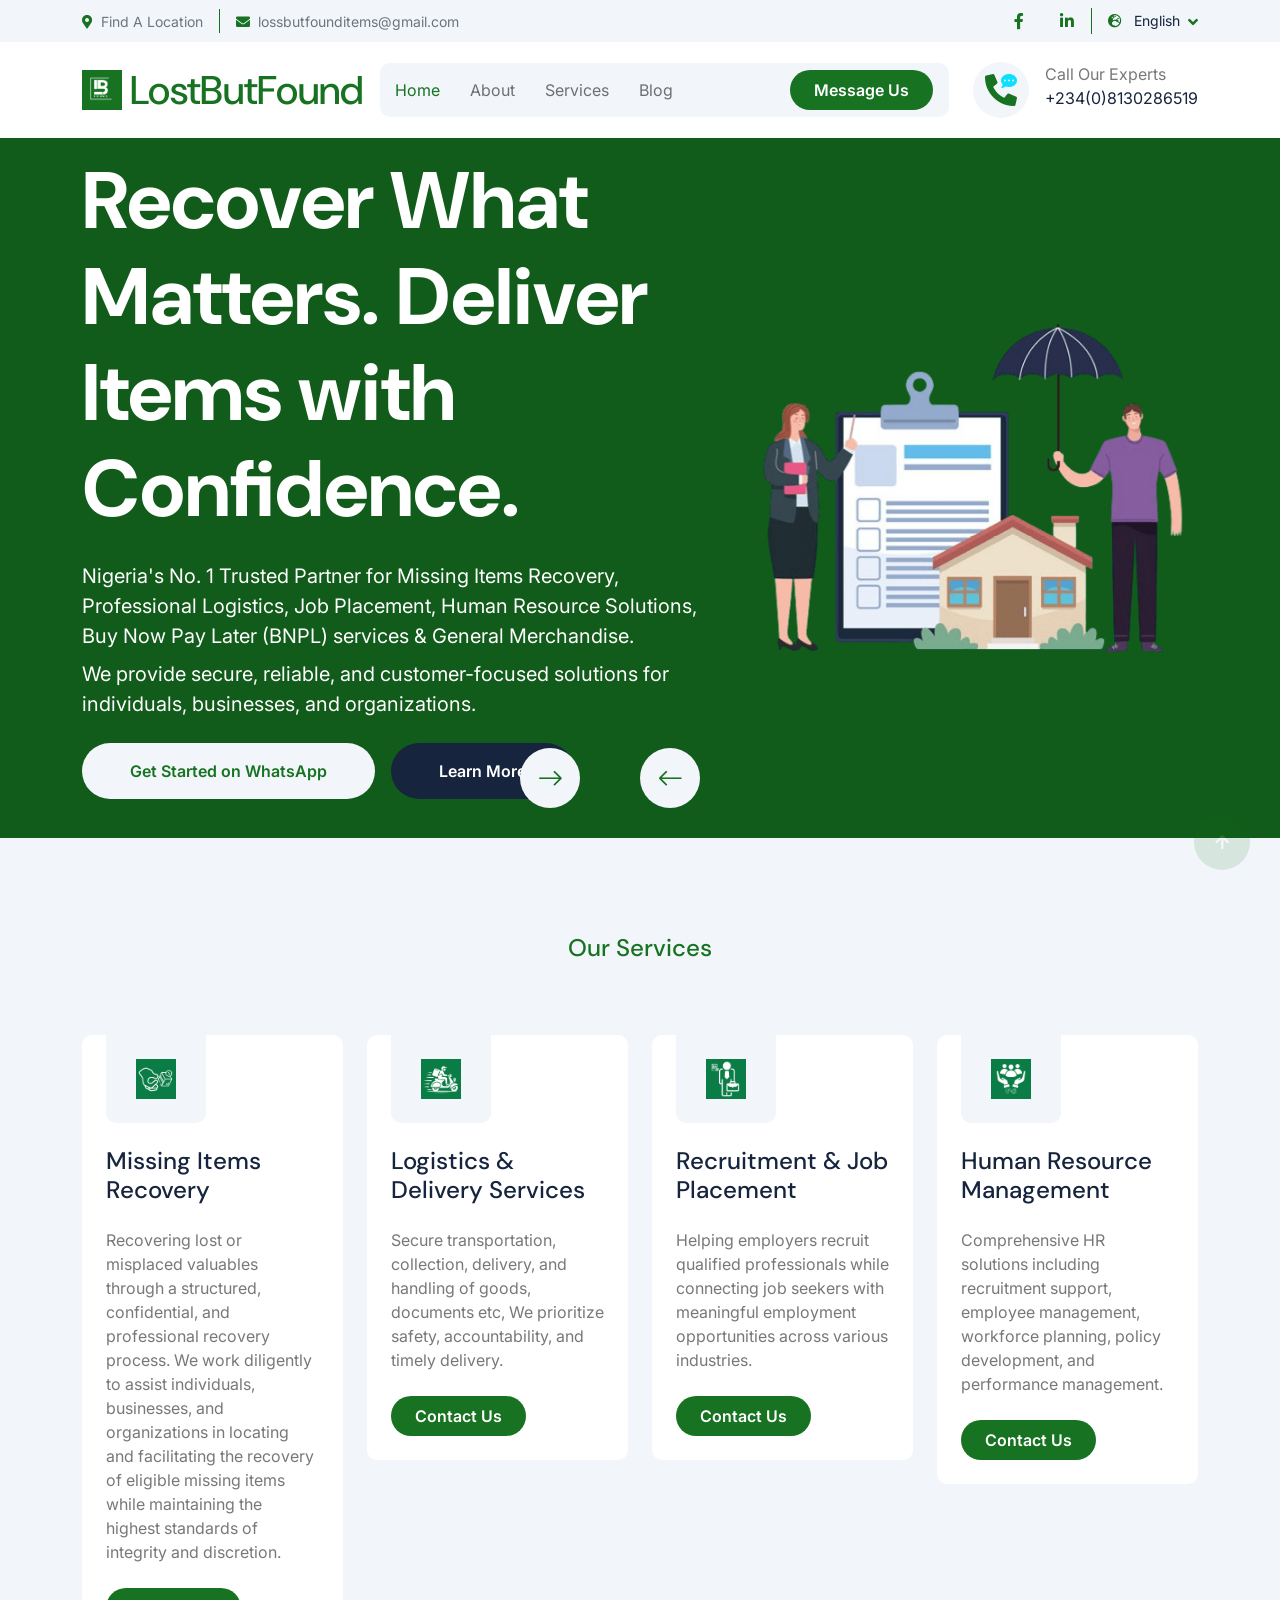
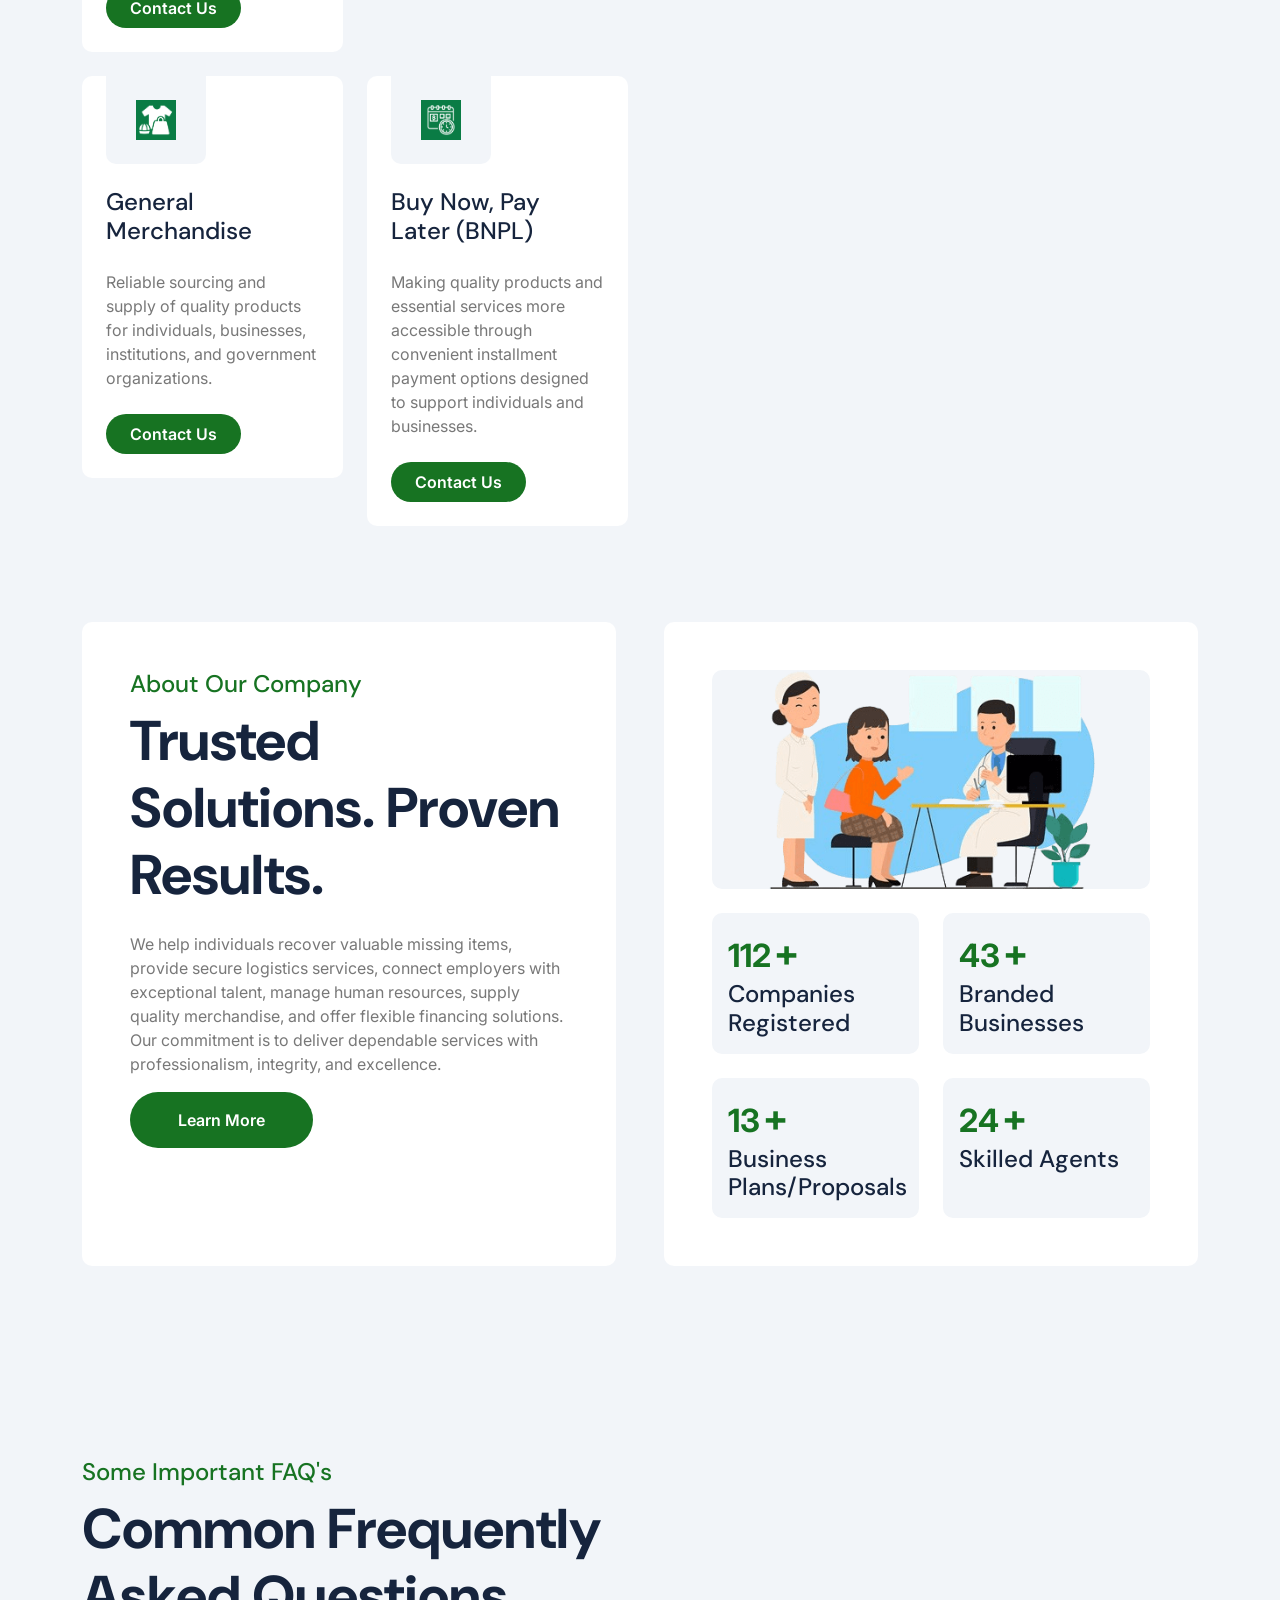
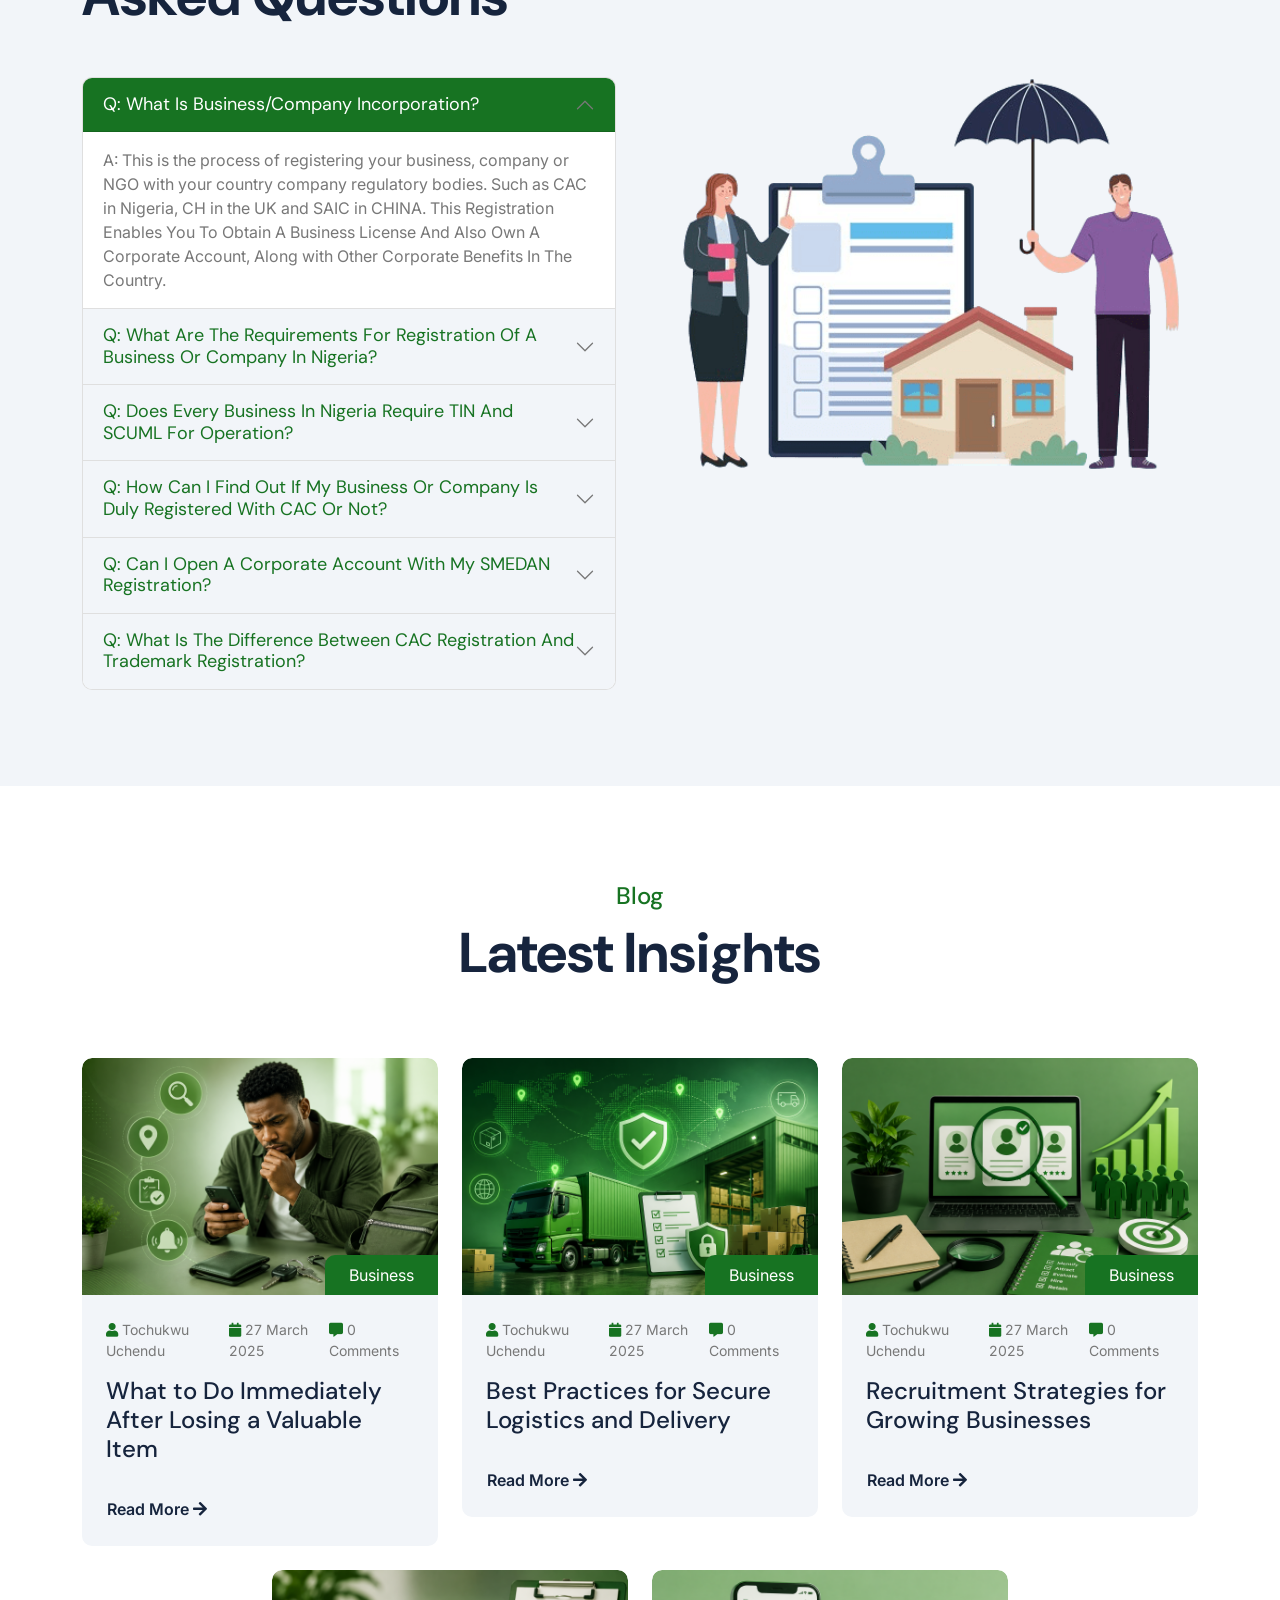
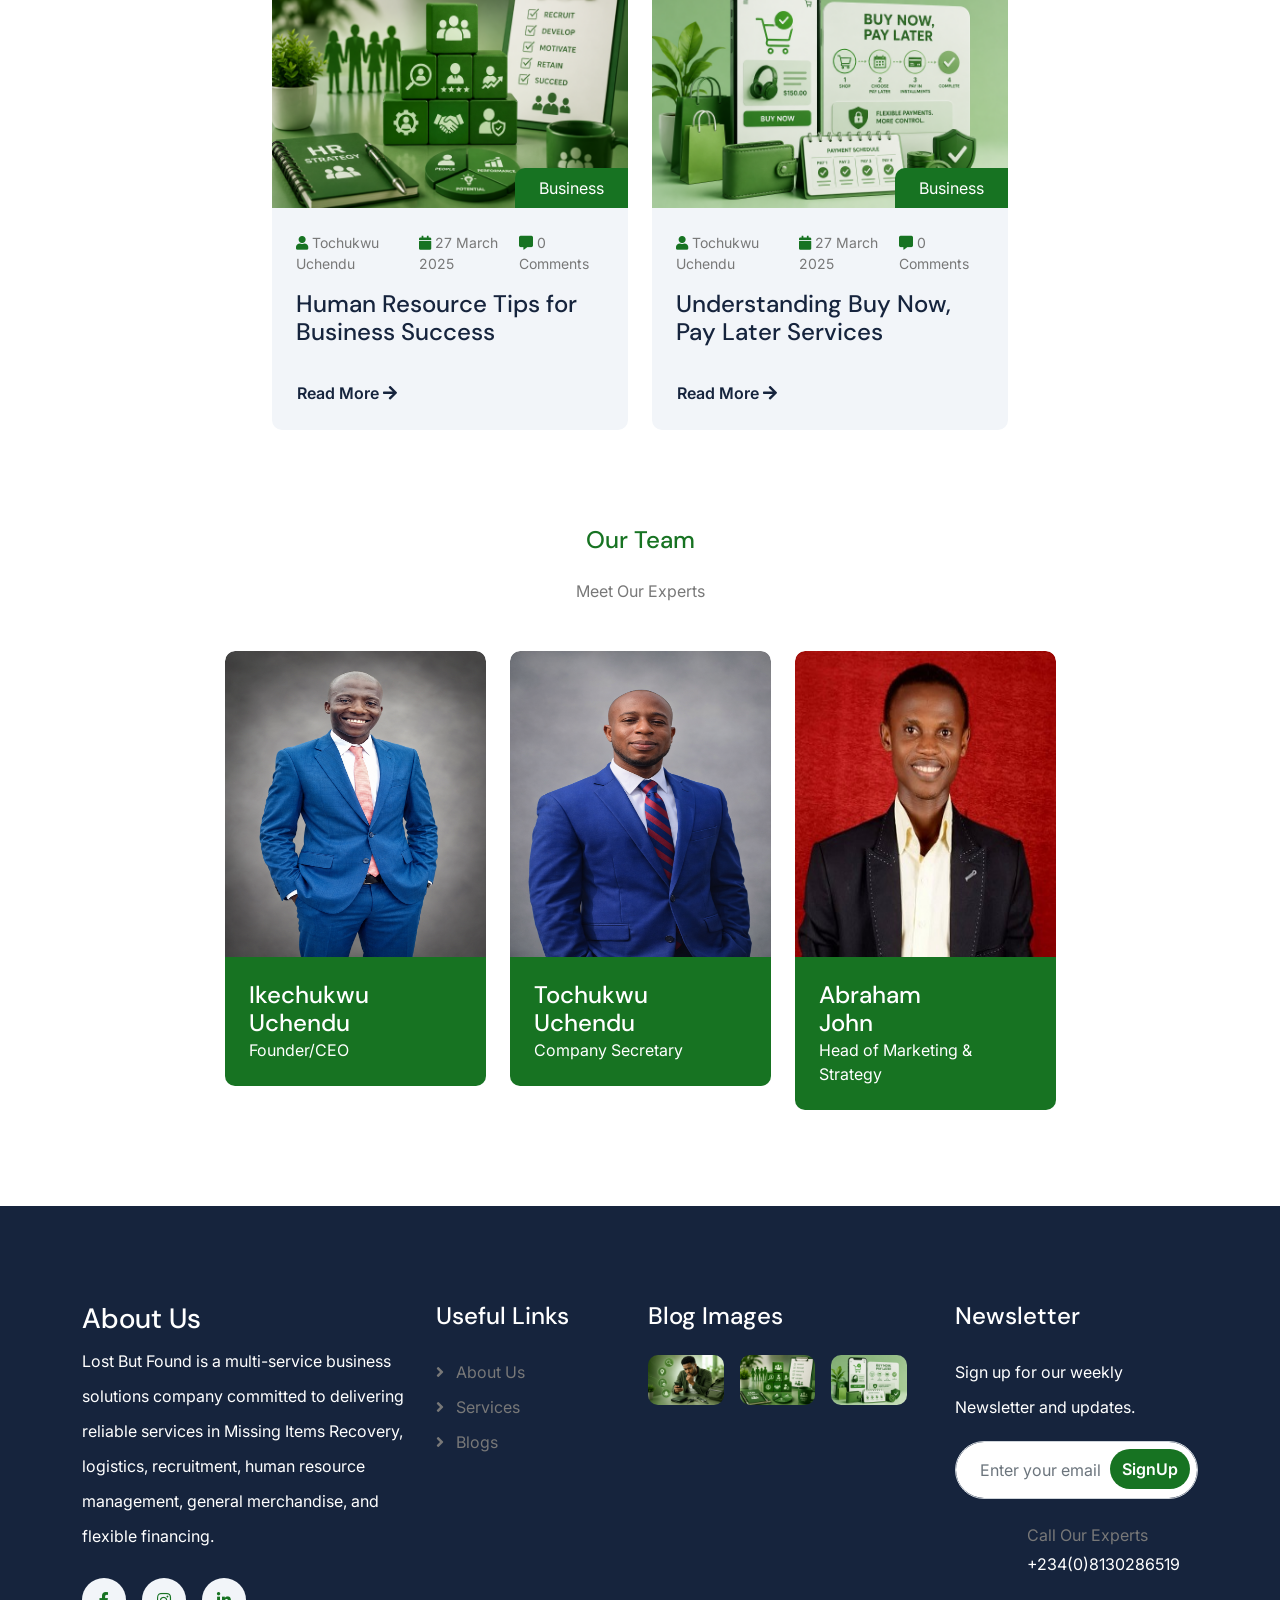
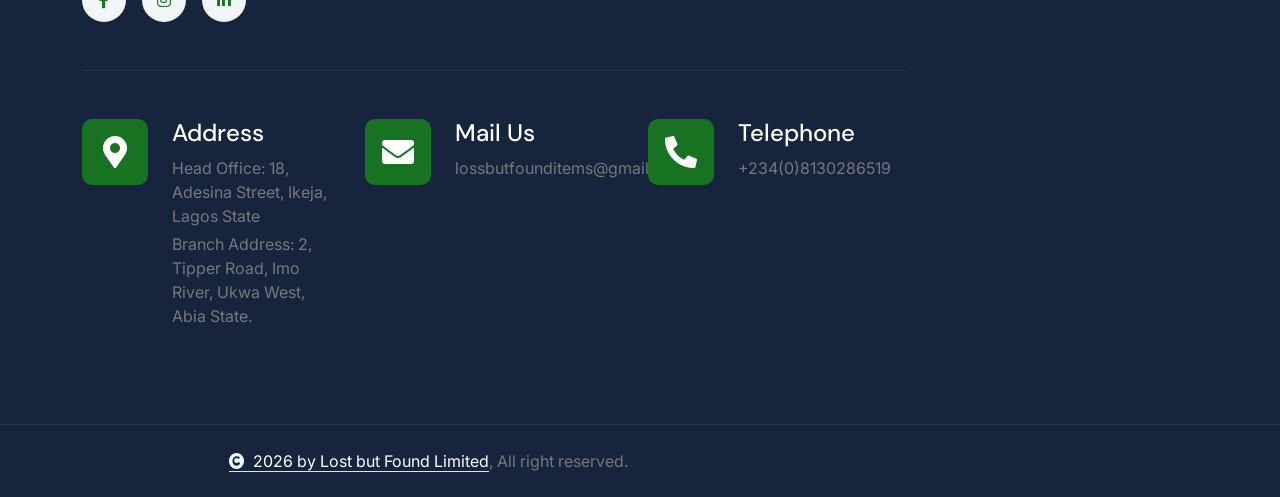
<file: index.html>
<!doctype html>
<html lang="en">
  <head>
    <meta charset="utf-8" />
   <title>LostButFound - The No. 1 Platform for Recovery of Lost Items And More</title>

    <meta content="width=device-width, initial-scale=1.0" name="viewport" />
    <meta content="" name="keywords" />
    <meta content="" name="description" />

    <!-- Google Web Fonts -->
    <link rel="preconnect" href="https://fonts.googleapis.com" />
    <link rel="preconnect" href="https://fonts.gstatic.com" crossorigin />
    <link
      href="https://fonts.googleapis.com/css2?family=DM+Sans:ital,opsz,wght@0,9..40,100..1000;1,9..40,100..1000&family=Inter:slnt,wght@-10..0,100..900&display=swap"
      rel="stylesheet"
    />

    <!-- Icon Font Stylesheet -->
    <link
      rel="stylesheet"
      href="https://use.fontawesome.com/releases/v5.15.4/css/all.css"
    />
    <link
      href="https://cdn.jsdelivr.net/npm/bootstrap-icons@1.4.1/font/bootstrap-icons.css"
      rel="stylesheet"
    />

    <!-- Favicons -->
    <link href="img/favicon.png" rel="icon" />
    <link href="img/apple-touch-icon.png" rel="apple-touch-icon" />

    <!-- Libraries Stylesheet -->
    <link rel="stylesheet" href="lib/animate/animate.min.css" />
    <link href="lib/lightbox/css/lightbox.min.css" rel="stylesheet" />
    <link href="lib/owlcarousel/assets/owl.carousel.min.css" rel="stylesheet" />

    <!-- Customized Bootstrap Stylesheet -->
    <link href="css/bootstrap.min.css" rel="stylesheet" />

    <!-- Template Stylesheet -->
    <link href="css/style.css" rel="stylesheet" />
  </head>

  <body>
    <!-- Spinner Start -->
    <div
      id="spinner"
      class="show bg-white position-fixed translate-middle w-100 vh-100 top-50 start-50 d-flex align-items-center justify-content-center"
    >
      <div
        class="spinner-border text-primary"
        style="width: 3rem; height: 3rem"
        role="status"
      >
        <span class="sr-only">Loading...</span>
      </div>
    </div>
    <!-- Spinner End -->

          <!-- Topbar Start -->
        <div class="container-fluid topbar px-0 px-lg-4 bg-light py-2 d-none d-lg-block">
            <div class="container">
                <div class="row gx-0 align-items-center">
                    <div class="col-lg-8 text-center text-lg-start mb-lg-0">
                        <div class="d-flex flex-wrap">
                            <div class="border-end border-primary pe-3">
                                <a href="#" class="text-muted small"><i class="fas fa-map-marker-alt text-primary me-2"></i>Find A Location</a>
                            </div>
                            <div class="ps-3">
                                <a href="mailto:lossbutfounditems@gmail.com" class="text-muted small"><i class="fas fa-envelope text-primary me-2"></i>lossbutfounditems@gmail.com</a>
                            </div>
                        </div>
                    </div>
                    <div class="col-lg-4 text-center text-lg-end">
                        <div class="d-flex justify-content-end">
                            <div class="d-flex border-end border-primary pe-3">
                                <a class="btn p-0 text-primary me-3" href="#"><i class="fab fa-facebook-f"></i></a>
                                <!--<a class="btn p-0 text-primary me-3" href="#"><i class="fab fa-twitter"></i></a>-->
                                <a class="btn p-0 text-primary me-3" href="#"></i></a>
                               <a class="btn p-0 text-primary me-0" href="#"><i class="fab fa-linkedin-in"></i></a>
                            </div>
                            <div class="dropdown ms-3">
                                <a href="#" class="dropdown-toggle text-dark" data-bs-toggle="dropdown"><small><i class="fas fa-globe-europe text-primary me-2"></i> English</small></a>
                                <div class="dropdown-menu rounded">
                                    <a href="#" class="dropdown-item">English</a>
                                    <!--<a href="#" class="dropdown-item">Bangla</a>
                                    <a href="#" class="dropdown-item">French</a>
                                    <a href="#" class="dropdown-item">Spanish</a>
                                    <a href="#" class="dropdown-item">Arabic</a>-->
                                </div>
                            </div>
                        </div>
                    </div>
                </div>
            </div>
        </div>
        <!-- Topbar End -->

    <!-- Navbar & Hero Start -->
    <div class="container-fluid nav-bar px-0 px-lg-4 py-lg-0">
      <div class="container">
        <nav class="navbar navbar-expand-lg navbar-light">
          <a href="#" class="navbar-brand p-0">
            <h1 class="text-primary mb-0 d-flex align-items-center">
              <!--<i class="fab fa-slack me-2"></i>-->
              <img
                src="img/logo.PNG"
                alt="Logo"
                class="me-2"
                style="height: 40px"
              />
              LostButFound
            </h1>
            <!-- <img src="img/logo.jpg" alt="Logo"> -->
          </a>
          <button
            class="navbar-toggler"
            type="button"
            data-bs-toggle="collapse"
            data-bs-target="#navbarCollapse"
          >
            <span class="fa fa-bars"></span>
          </button>
          <div class="collapse navbar-collapse" id="navbarCollapse">
            <div class="navbar-nav mx-0 mx-lg-auto">
              <a href="index.html" class="nav-item nav-link active">Home</a>
              <a href="about.html" class="nav-item nav-link">About</a>
              <a href="service.html" class="nav-item nav-link">Services</a>
              <a href="blog.html" class="nav-item nav-link">Blog</a>
              <!--<div class="nav-item dropdown">
                                <a href="#" class="nav-link" data-bs-toggle="dropdown">
                                    <span class="dropdown-toggle">Pages</span>
                                </a>
                                <div class="dropdown-menu">
                                    <a href="feature.html" class="dropdown-item">Our Features</a>
                                    <a href="team.html" class="dropdown-item">Our team</a>
                                    <a href="testimonial.html" class="dropdown-item">Testimonial</a>
                                    <a href="FAQ.html" class="dropdown-item">FAQs</a>
                                    <a href="404.html" class="dropdown-item">404 Page</a>
                                </div>
                            </div>
                            <a href="contact.html" class="nav-item nav-link">Contact</a>-->
              <div class="nav-btn px-3">
                <!-- <button class="btn-search btn btn-primary btn-md-square rounded-circle flex-shrink-0" data-bs-toggle="modal" data-bs-target="#searchModal"><i class="fas fa-search"></i></button>-->
                <a
                  href="https://wa.me/8130286519"
                  class="btn btn-primary rounded-pill py-2 px-4 ms-3 flex-shrink-0"
                >
                  Message Us</a
                >
              </div>
            </div>
          </div>
          <div class="d-none d-xl-flex flex-shrink-0 ps-4">
            <a
              href="#"
              class="btn btn-light btn-lg-square rounded-circle position-relative wow tada"
              data-wow-delay=".9s"
            >
              <i class="fa fa-phone-alt fa-2x"></i>
              <div class="position-absolute" style="top: 7px; right: 12px">
                <span><i class="fa fa-comment-dots text-secondary"></i></span>
              </div>
            </a>
            <div class="d-flex flex-column ms-3">
              <span>Call Our Experts</span>
              <a href="tel:+234(0)8130286519"
                ><span class="text-dark">+234(0)8130286519</span></a
              >
            </div>
          </div>
        </nav>
      </div>
    </div>
    <!-- Navbar & Hero End -->

    <!-- Modal Search Start -->
    <div
      class="modal fade"
      id="searchModal"
      tabindex="-1"
      aria-labelledby="exampleModalLabel"
      aria-hidden="true"
    >
      <div class="modal-dialog modal-fullscreen">
        <div class="modal-content rounded-0">
          <div class="modal-header">
            <h5 class="modal-title" id="exampleModalLabel">
              Search by keyword
            </h5>
            <button
              type="button"
              class="btn-close"
              data-bs-dismiss="modal"
              aria-label="Close"
            ></button>
          </div>
          <div class="modal-body d-flex align-items-center bg-primary">
            <div class="input-group w-75 mx-auto d-flex">
              <input
                type="search"
                class="form-control p-3"
                placeholder="keywords"
                aria-describedby="search-icon-1"
              />
              <span
                id="search-icon-1"
                class="btn bg-light border nput-group-text p-3"
                ><i class="fa fa-search"></i
              ></span>
            </div>
          </div>
        </div>
      </div>
    </div>
    <!-- Modal Search End -->

    <!-- Carousel Start -->
    <div class="header-carousel owl-carousel">
      <div class="header-carousel-item bg-primary">
        <div class="carousel-caption">
          <div class="container">
            <div class="row g-4 align-items-center">
              <div class="col-lg-7 animated fadeInLeft">
                <div class="text-sm-center text-md-start">
                  <!-- <h4 class="text-white text-uppercase fw-bold mb-4">
                    WELCOME TO LOST BUT FOUND
                  </h4> -->
                  <h1 class="display-1 text-white mb-4">
                    Recover What Matters. Deliver Items with Confidence.
                  </h1>
                  <p class="mb-2 fs-5">
                    Nigeria's No. 1 Trusted Partner for Missing Items Recovery,
                    Professional Logistics, Job Placement, Human Resource
                    Solutions, Buy Now Pay Later (BNPL) services & General
                    Merchandise.
                  </p>
                  <p class="mb-4 fs-5">
                    We provide secure, reliable, and customer-focused solutions
                    for individuals, businesses, and organizations.
                  </p>
                  <div
                    class="d-flex justify-content-center justify-content-md-start flex-shrink-0 mb-4"
                  >
                    <a
                      class="btn btn-light rounded-pill py-3 px-4 px-md-5 me-2"
                      href="https://wa.me/8130286519"
                      >Get Started on WhatsApp
                    </a>
                    <a
                      class="btn btn-dark rounded-pill py-3 px-4 px-md-5 ms-2"
                      href="https://youtu.be/82L-LJ1bYcs?si=6Q_6SW8NCKeMyubd"
                      >Learn More</a
                    >
                  </div>
                </div>
              </div>
              <div class="col-lg-5 animated fadeInRight">
                <div class="calrousel-img" style="object-fit: cover">
                  <img
                    src="img/carousel-2.png"
                    class="img-fluid w-100"
                    alt=""
                  />
                </div>
              </div>
            </div>
          </div>
        </div>
      </div>
      <div class="header-carousel-item bg-primary">
        <div class="carousel-caption">
          <div class="container">
            <div class="row gy-4 gy-lg-0 gx-0 gx-lg-5 align-items-center">
              <div class="col-lg-5 animated fadeInLeft">
                <div class="calrousel-img">
                  <img
                    src="img/carousel-2.png"
                    class="img-fluid w-100"
                    alt=""
                  />
                </div>
              </div>
              <div class="col-lg-7 animated fadeInRight">
                <div class="text-sm-center text-md-end">
                  <!-- <h4 class="text-white text-uppercase fw-bold mb-4">
                    WELCOME TO LOST BUT FOUND
                  </h4> -->
                  <h1 class="display-1 text-white mb-4">
                    Recover What Matters. Deliver Items with Confidence.
                  </h1>
                  <p class="mb-2 fs-5">
                    Nigeria's No. 1 Trusted Partner for Missing Items Recovery,
                    Professional Logistics, Job Placement, Human Resource
                    Solutions, Buy Now Pay Later (BNPL) services & General
                    Merchandise.
                  </p>
                  <p class="mb-4 fs-5">
                    We provide secure, reliable, and customer-focused solutions
                    for individuals, businesses, and organizations.
                  </p>
                  <div
                    class="d-flex justify-content-center justify-content-md-end flex-shrink-0 mb-4"
                  >
                    <a
                      class="btn btn-light rounded-pill py-3 px-4 px-md-5 me-2"
                      href="https://youtu.be/82L-LJ1bYcs?si=6Q_6SW8NCKeMyubd"
                      >
                      <!-- <i class="fas fa-play-circle me-2"></i>  -->
                      Learn More</a
                    >
                    <a
                      class="btn btn-dark rounded-pill py-3 px-4 px-md-5 ms-2"
                      href="https://wa.me/8130286519"
                      >Get Started on WhatsApp</a
                    >
                  </div>
                </div>
              </div>
            </div>
          </div>
        </div>
      </div>
    </div>
    <!-- Carousel End -->

    <!-- Feature Start -->
    <div class="container-fluid feature bg-light py-5">
      <div class="container py-5">
        <div
          class="text-center mx-auto pb-5 wow fadeInUp"
          data-wow-delay="0.2s"
          style="max-width: 800px"
        >
          <h4 class="text-primary">Our Services</h4>
          <h1 class="display-4 mb-4"></h1>
          <!-- <p class="mb-0">
            Corporate Buddy Provides You With Affordable, Seamless and Swift
            Business Services in Areas of CAC, FIRS, SCUML, SMEDAN, TRADEMARK
            Registrations, International Company Formation, Branding, Electronic
            Filing and Others.
          </p> -->
        </div>
       <div class="row g-4">
          <div
            class="col-md-6 col-lg-6 col-xl-3 wow fadeInUp"
            data-wow-delay="0.2s"
          >
            <div class="feature-item p-4 pt-0">
              <div class="feature-icon p-4 mb-4">
                <!-- <i class="fas fa-search fa-3x"></i> -->
                 <img src="img/lost_found_icon.PNG" height="40px"/>
              </div>
              <h4 class="mb-4">Missing Items Recovery</h4>
              <p class="mb-4">
                Recovering lost or misplaced valuables through a structured,
                confidential, and professional recovery process. We work
                diligently to assist individuals, businesses, and organizations
                in locating and facilitating the recovery of eligible missing
                items while maintaining the highest standards of integrity and
                discretion.
              </p>
              <a
                class="btn btn-primary rounded-pill py-2 px-4"
                href="https://wa.me/8130286519
                            "
                >Contact Us</a
              >
            </div>
          </div>
          <div
            class="col-md-6 col-lg-6 col-xl-3 wow fadeInUp"
            data-wow-delay="0.4s"
          >
            <div class="feature-item p-4 pt-0">
              <div class="feature-icon p-4 mb-4">
                <!-- <i class="fas fa-truck fa-3x"></i> -->
                 <img src="img/delivery_icon.PNG" height="40px"/>

              </div>
              <h4 class="mb-4">Logistics & Delivery Services</h4>
              <p class="mb-4">
                Secure transportation, collection, delivery, and handling of
                goods, documents etc, We prioritize safety, accountability, and
                timely delivery.
              </p>
              <a
                class="btn btn-primary rounded-pill py-2 px-4"
                href="https://wa.me/8130286519
                            "
                >Contact Us</a
              >
            </div>
          </div>
          <div
            class="col-md-6 col-lg-6 col-xl-3 wow fadeInUp"
            data-wow-delay="0.6s"
          >
            <div class="feature-item p-4 pt-0">
              <div class="feature-icon p-4 mb-4">
                <!-- <i class="fas fa-briefcase fa-3x"></i> -->
                 <img src="img/work_icon.PNG" height="40px"/>

              </div>
              <h4 class="mb-4">Recruitment & Job Placement</h4>
              <p class="mb-4">
                Helping employers recruit qualified professionals while
                 connecting job seekers with meaningful employment opportunities across various industries.
              </p>
              <a
                class="btn btn-primary rounded-pill py-2 px-4"
                href="https://wa.me/8130286519
                            "
                >Contact Us</a
              >
            </div>
          </div>
          <div
            class="col-md-6 col-lg-6 col-xl-3 wow fadeInUp"
            data-wow-delay="0.6s"
          >
            <div class="feature-item p-4 pt-0">
              <div class="feature-icon p-4 mb-4">
                <!-- <i class="fas fa-users-cog fa-3x"></i> -->
                 <img src="img/hand_users_icon.PNG" height="40px"/>

              </div>
              <h4 class="mb-4">Human Resource Management</h4>
              <p class="mb-4">
                Comprehensive HR solutions including recruitment support, employee management, workforce planning, policy development, and performance management.
              </p>
              <a
                class="btn btn-primary rounded-pill py-2 px-4"
                href="https://wa.me/8130286519
                            "
                >Contact Us</a
              >
            </div>
          </div>

          <div
            class="col-md-6 col-lg-6 col-xl-3 wow fadeInUp"
            data-wow-delay="0.8s"
          >
            <div class="feature-item p-4 pt-0">
              <div class="feature-icon p-4 mb-4">
                <!-- <i class="fas fa-shopping-bag fa-3x"></i> -->
                 <img src="img/cart_cloth_icon.PNG" height="40px"/>

              </div>
              <h4 class="mb-4">General Merchandise</h4>
              <p class="mb-4">
                Reliable sourcing and supply of quality products for 
                individuals, businesses, institutions, and government organizations.
              </p>
              <a
                class="btn btn-primary rounded-pill py-2 px-4"
                href="https://wa.me/8130286519
                            "
                >Contact Us</a
              >
            </div>
          </div>
          <div
            class="col-md-6 col-lg-6 col-xl-3 wow fadeInUp"
            data-wow-delay="0.8s"
          >
            <div class="feature-item p-4 pt-0">
              <div class="feature-icon p-4 mb-4">
                <!-- <i class="fas fa-credit-card fa-3x"></i> -->
                 <img src="img/money_time_icon.PNG" height="40px"/>

              </div>
              <h4 class="mb-4">Buy Now, Pay Later (BNPL)</h4>
              <p class="mb-4">
           Making quality products and essential services more accessible through convenient installment payment options designed to support individuals and businesses.
              </p>
              <a
                class="btn btn-primary rounded-pill py-2 px-4"
                href="https://wa.me/8130286519
                            "
                >Contact Us</a
              >
            </div>
          </div>
          
        </div>
      </div>
    </div>
    <!-- Feature End -->

    <!-- About Start -->
    <div class="container-fluid bg-light about pb-5">
      <div class="container pb-5">
        <div class="row g-5">
          <div class="col-xl-6 wow fadeInLeft" data-wow-delay="0.2s">
            <div class="about-item-content bg-white rounded p-5 h-100">
              <h4 class="text-primary">About Our Company</h4>
              <h1 class="display-4 mb-4">
                Trusted Solutions. Proven Results.
              </h1>
              <p>
             We help individuals recover valuable missing items, provide secure logistics services, connect employers with exceptional talent,
              manage human resources, supply quality merchandise, and offer flexible financing solutions. Our commitment is to deliver dependable services with professionalism, integrity, and excellence.
              </p>
             
              <a
                class="btn btn-primary rounded-pill py-3 px-5"
                href="about.html"
                >Learn More</a
              >
            </div>
          </div>
          <div class="col-xl-6 wow fadeInRight" data-wow-delay="0.2s">
            <div class="bg-white rounded p-5 h-100">
              <div class="row g-4 justify-content-center">
                <div class="col-12">
                  <div class="rounded bg-light">
                    <img
                      src="img/about-1.png"
                      class="img-fluid rounded w-100"
                      alt=""
                    />
                  </div>
                </div>
                <div class="col-sm-6">
                  <div class="counter-item bg-light rounded p-3 h-100">
                    <div class="counter-counting">
                      <span
                        class="text-primary fs-2 fw-bold"
                        data-toggle="counter-up"
                        >257</span
                      >
                      <span class="h1 fw-bold text-primary">+</span>
                    </div>
                    <h4 class="mb-0 text-dark">Companies Registered</h4>
                  </div>
                </div>
                <div class="col-sm-6">
                  <div class="counter-item bg-light rounded p-3 h-100">
                    <div class="counter-counting">
                      <span
                        class="text-primary fs-2 fw-bold"
                        data-toggle="counter-up"
                        >99</span
                      >
                      <span class="h1 fw-bold text-primary">+</span>
                    </div>
                    <h4 class="mb-0 text-dark">Branded Businesses</h4>
                  </div>
                </div>
                <div class="col-sm-6">
                  <div class="counter-item bg-light rounded p-3 h-100">
                    <div class="counter-counting">
                      <span
                        class="text-primary fs-2 fw-bold"
                        data-toggle="counter-up"
                        >30</span
                      >
                      <span class="h1 fw-bold text-primary">+</span>
                    </div>
                    <h4 class="mb-0 text-dark">Business Plans/Proposals</h4>
                  </div>
                </div>
                <div class="col-sm-6">
                  <div class="counter-item bg-light rounded p-3 h-100">
                    <div class="counter-counting">
                      <span
                        class="text-primary fs-2 fw-bold"
                        data-toggle="counter-up"
                        >55</span
                      >
                      <span class="h1 fw-bold text-primary">+</span>
                    </div>
                    <h4 class="mb-0 text-dark">Skilled Agents</h4>
                  </div>
                </div>
              </div>
            </div>
          </div>
        </div>
      </div>
    </div>
    <!-- About End -->

    

    <!-- Service Start -->
    <!--<div class="container-fluid service py-5">
            <div class="container py-5">
                <div class="text-center mx-auto pb-5 wow fadeInUp" data-wow-delay="0.2s" style="max-width: 800px;">
                    <h4 class="text-primary">Our Services</h4>
                    <h1 class="display-4 mb-4">We Provide Best Services</h1>
                    <p class="mb-0">Lorem ipsum dolor, sit amet consectetur adipisicing elit. Tenetur adipisci facilis cupiditate recusandae aperiam temporibus corporis itaque quis facere, numquam, ad culpa deserunt sint dolorem autem obcaecati, ipsam mollitia hic.
                    </p>
                </div>
                <div class="row g-4 justify-content-center">
                    <div class="col-md-6 col-lg-6 col-xl-3 wow fadeInUp" data-wow-delay="0.2s">
                        <div class="service-item">
                            <div class="service-img">
                                <img src="img/blog-1.png" class="img-fluid rounded-top w-100" alt="">
                                <div class="service-icon p-3">
                                    <i class="fa fa-users fa-2x"></i>
                                </div>
                            </div>
                            <div class="service-content p-4">
                                <div class="service-content-inner">
                                    <a href="#" class="d-inline-block h4 mb-4">Life Insurance</a>
                                    <p class="mb-4">Lorem ipsum dolor sit amet consectetur adipisicing elit. Perspiciatis, eum!</p>
                                    <a class="btn btn-primary rounded-pill py-2 px-4" href="#">Read More</a>
                                </div>
                            </div>
                        </div>
                    </div>
                    <div class="col-md-6 col-lg-6 col-xl-3 wow fadeInUp" data-wow-delay="0.4s">
                        <div class="service-item">
                            <div class="service-img">
                                <img src="img/blog-2.png" class="img-fluid rounded-top w-100" alt="">
                                <div class="service-icon p-3">
                                    <i class="fa fa-hospital fa-2x"></i>
                                </div>
                            </div>
                            <div class="service-content p-4">
                                <div class="service-content-inner">
                                    <a href="#" class="d-inline-block h4 mb-4">Health Insurance</a>
                                    <p class="mb-4">Lorem ipsum dolor sit amet consectetur adipisicing elit. Perspiciatis, eum!</p>
                                    <a class="btn btn-primary rounded-pill py-2 px-4" href="#">Read More</a>
                                </div>
                            </div>
                        </div>
                    </div>
                    <div class="col-md-6 col-lg-6 col-xl-3 wow fadeInUp" data-wow-delay="0.6s">
                        <div class="service-item">
                            <div class="service-img">
                                <img src="img/blog-3.png" class="img-fluid rounded-top w-100" alt="">
                                <div class="service-icon p-3">
                                    <i class="fa fa-car fa-2x"></i>
                                </div>
                            </div>
                            <div class="service-content p-4">
                                <div class="service-content-inner">
                                    <a href="#" class="d-inline-block h4 mb-4">Car Insurance</a>
                                    <p class="mb-4">Lorem ipsum dolor sit amet consectetur adipisicing elit. Perspiciatis, eum!</p>
                                    <a class="btn btn-primary rounded-pill py-2 px-4" href="#">Read More</a>
                                </div>
                            </div>
                        </div>
                    </div>
                    <div class="col-md-6 col-lg-6 col-xl-3 wow fadeInUp" data-wow-delay="0.8s">
                        <div class="service-item">
                            <div class="service-img">
                                <img src="img/blog-4.png" class="img-fluid rounded-top w-100" alt="">
                                <div class="service-icon p-3">
                                    <i class="fa fa-home fa-2x"></i>
                                </div>
                            </div>
                            <div class="service-content p-4">
                                <div class="service-content-inner">
                                    <a href="#" class="d-inline-block h4 mb-4">Home Insurance</a>
                                    <p class="mb-4">Lorem ipsum dolor sit amet consectetur adipisicing elit. Perspiciatis, eum!</p>
                                    <a class="btn btn-primary rounded-pill py-2 px-4" href="#">Read More</a>
                                </div>
                            </div>
                        </div>
                    </div>
                    <div class="col-12 text-center wow fadeInUp" data-wow-delay="0.2s">
                        <a class="btn btn-primary rounded-pill py-3 px-5" href="#">More Services</a>
                    </div>
                </div>
            </div>
        </div>-->
    <!-- Service End -->

  <!-- FAQs Start -->
    <div class="container-fluid faq-section bg-light py-5">
      <div class="container py-5">
        <div class="row g-5 align-items-center">
          <div class="col-xl-6 wow fadeInLeft" data-wow-delay="0.2s">
            <div class="h-100">
              <div class="mb-5">
                <h4 class="text-primary">Some Important FAQ's</h4>
                <h1 class="display-4 mb-0">
                  Common Frequently Asked Questions
                </h1>
              </div>
              <div class="accordion" id="accordionExample">
                <div class="accordion-item">
                  <h2 class="accordion-header" id="headingOne">
                    <button
                      class="accordion-button border-0"
                      type="button"
                      data-bs-toggle="collapse"
                      data-bs-target="#collapseOne"
                      aria-expanded="true"
                      aria-controls="collapseOne"
                    >
                      Q: What Is Business/Company Incorporation?
                    </button>
                  </h2>
                  <div
                    id="collapseOne"
                    class="accordion-collapse collapse show active"
                    aria-labelledby="headingOne"
                    data-bs-parent="#accordionExample"
                  >
                    <div class="accordion-body rounded">
                      A: This is the process of registering your business,
                      company or NGO with your country company regulatory
                      bodies. Such as CAC in Nigeria, CH in the UK and SAIC in
                      CHINA. This Registration Enables You To Obtain A Business
                      License And Also Own A Corporate Account, Along with Other
                      Corporate Benefits In The Country.
                    </div>
                  </div>
                </div>
                <div class="accordion-item">
                  <h2 class="accordion-header" id="headingTwo">
                    <button
                      class="accordion-button collapsed"
                      type="button"
                      data-bs-toggle="collapse"
                      data-bs-target="#collapseTwo"
                      aria-expanded="false"
                      aria-controls="collapseTwo"
                    >
                      Q: What Are The Requirements For Registration Of A
                      Business Or Company In Nigeria?
                    </button>
                  </h2>
                  <div
                    id="collapseTwo"
                    class="accordion-collapse collapse"
                    aria-labelledby="headingTwo"
                    data-bs-parent="#accordionExample"
                  >
                    <div class="accordion-body">
                      A: The Requirements For Registration Of A Business Name Or
                      Company In Nigeria Is <br /><br />
                      <ul>
                        <li>Proposed Name of Business or Company</li>
                        <li>Business Owner Biodata & Contact</li>
                        <li>
                          Business/Company Information (Contacts & Activities)
                        </li>
                        <li>
                          Valid ID Card (NIN, PVC, Drivers License,
                          International Passport) Of The Business Or Company
                          Owners, Secretary And Shareholders
                        </li>
                        <li>
                          Specimen Signature Of Proprietors or Directors
                          (Stakeholders)
                        </li>
                      </ul>
                    </div>
                  </div>
                </div>
                <div class="accordion-item">
                  <h2 class="accordion-header" id="headingThree">
                    <button
                      class="accordion-button collapsed"
                      type="button"
                      data-bs-toggle="collapse"
                      data-bs-target="#collapseThree"
                      aria-expanded="false"
                      aria-controls="collapseThree"
                    >
                      Q: Does Every Business In Nigeria Require TIN And SCUML
                      For Operation?
                    </button>
                  </h2>
                  <div
                    id="collapseThree"
                    class="accordion-collapse collapse"
                    aria-labelledby="headingThree"
                    data-bs-parent="#accordionExample"
                  >
                    <div class="accordion-body">
                      A: While All Businesses, Companies or NGO Are Issued TIN
                      And Require the Same For Operation In Nigeria, Not All
                      Businesses Or Companies Require SCUML Registration In
                      Nigeria.
                      <br /><br />
                      <ul>
                        <li>Dealers in Jewelry</li>
                        <li>Car dealers</li>
                        <li>
                          Business/Company Information (Contacts & Activities)
                        </li>
                        <li>Dealers in luxury goods</li>
                        <li>Tax consultants</li>
                        <li>Clearing and settlement companies</li>
                        <li>Supermarkets</li>
                        <li>Casinos, Pool Betting and lottery businesses</li>
                        <li>
                          Law firms, notaries, and other independent legal
                          practitioners
                        </li>
                        <li>Accountants and Accounting Firms</li>
                        <li>Trust and Company Service Providers</li>
                        <li>Estate Surveyors and Valuers</li>
                        <li>Dealers in precious stones and metals</li>
                        <li>
                          Importers and dealers in cars or any other automobiles
                        </li>
                        <li>Construction companies</li>
                        <li>Consultants and consulting companies</li>
                        <li>Hospitality Industry</li>
                        <li>
                          Real estate agents, Estate Developers, Estate Agents
                          and Brokers
                        </li>
                        <li>Mortgage Brokers</li>
                        <li>
                          Dealers in mechanized farming equipment and machinery
                        </li>
                        <li>Practitioners of mechanized farming</li>
                        <br />
                        Message Us To Find Out More;
                        lossbutfounditems@gmail.com
                      </ul>
                    </div>
                  </div>
                </div>
                <div class="accordion-item">
                  <h2 class="accordion-header" id="headingTwo">
                    <button
                      class="accordion-button collapsed"
                      type="button"
                      data-bs-toggle="collapse"
                      data-bs-target="#collapseTwo"
                      aria-expanded="false"
                      aria-controls="collapseTwo"
                    >
                      Q: How Can I Find Out If My Business Or Company Is Duly
                      Registered With CAC Or Not?
                    </button>
                  </h2>
                  <div
                    id="collapseTwo"
                    class="accordion-collapse collapse"
                    aria-labelledby="headingTwo"
                    data-bs-parent="#accordionExample"
                  >
                    <div class="accordion-body">
                      A: There Is Only One Way To Find Out If Your Business Or
                      Company Is Registered With The Corporate Affairs
                      Commission (CAC) Or Not. That Is Through A Public Search
                      On The CAC Official Website. Simply Visit
                      https://search.cac.gov.ng, Input Your Company Name, BN, IT
                      or RC Number, Or Your Business Address, Click On The
                      Category Of Company, Then Click The Search Icon And Wait
                      For Your Company To Pop Up. If It Does Not Pop Up Over
                      Time, This Means Your Company Is Either Not Registered
                      With CAC Nigeria Or It Has Been Delisted.
                    </div>
                  </div>
                </div>
                <div class="accordion-item">
                  <h2 class="accordion-header" id="headingTwo">
                    <button
                      class="accordion-button collapsed"
                      type="button"
                      data-bs-toggle="collapse"
                      data-bs-target="#collapseTwo"
                      aria-expanded="false"
                      aria-controls="collapseTwo"
                    >
                      Q: Can I Open A Corporate Account With My SMEDAN
                      Registration?
                    </button>
                  </h2>
                  <div
                    id="collapseTwo"
                    class="accordion-collapse collapse"
                    aria-labelledby="headingTwo"
                    data-bs-parent="#accordionExample"
                  >
                    <div class="accordion-body">
                      A: No! You Cannot. You Can Only Open A Corporate Account
                      After Registering Your Business, Company Or NGO With CAC
                      Nigeria.
                    </div>
                  </div>
                </div>
                <div class="accordion-item">
                  <h2 class="accordion-header" id="headingTwo">
                    <button
                      class="accordion-button collapsed"
                      type="button"
                      data-bs-toggle="collapse"
                      data-bs-target="#collapseTwo"
                      aria-expanded="false"
                      aria-controls="collapseTwo"
                    >
                      Q: What Is The Difference Between CAC Registration And
                      Trademark Registration?
                    </button>
                  </h2>
                  <div
                    id="collapseTwo"
                    class="accordion-collapse collapse"
                    aria-labelledby="headingTwo"
                    data-bs-parent="#accordionExample"
                  >
                    <div class="accordion-body">
                      A: CAC Registration Is The Registration That Secures Your
                      Business Name Legally In Nigeria. It Is Done With The
                      Corporate Affairs Commission Under The Companies And
                      Allied Matters Act, 2020. Meanwhile, TRADEMARK
                      Registration Is a Registration That Protects Your Brand
                      Identity (Name, Slogan, Logo Etc.) From Copycats Or
                      Copyright Violations. It Is Done With The Federal Ministry
                      Of Industry Trade And Investment In Line With Patents And
                      Designs Act Cap 344, LFN 1990.
                    </div>
                  </div>
                </div>
              </div>
            </div>
          </div>
          <div class="col-xl-6 wow fadeInRight" data-wow-delay="0.4s">
            <img src="img/carousel-2.png" class="img-fluid w-100" alt="" />
          </div>
        </div>
      </div>
    </div>
    <!-- FAQs End -->

    <!-- Blog Start -->
    <!-- <div class="container-fluid blog py-5">
      <div class="container py-5">
        <div
          class="text-center mx-auto pb-5 wow fadeInUp"
          data-wow-delay="0.2s"
          style="max-width: 800px"
        >
          <h4 class="text-primary">From Blog</h4>
          <h1 class="display-4 mb-4">News And Updates</h1>
          <p class="mb-0"></p>
        </div>
        <div class="row g-4 justify-content-center">
          <div class="col-lg-6 col-xl-4 wow fadeInUp" data-wow-delay="0.2s">
            <div class="blog-item">
              <div class="blog-img">
                <img
                  src="img/blog_1.png"
                  class="img-fluid rounded-top w-100"
                  alt=""
                />
                <div class="blog-categiry py-2 px-4">
                  <span>Business</span>
                </div>
              </div>
              <div class="blog-content p-4">
                <div class="blog-comment d-flex justify-content-between mb-3">
                  <div class="small">
                    <span class="fa fa-user text-primary"></span> Tochukwu
                    Uchendu
                  </div>
                  <div class="small">
                    <span class="fa fa-calendar text-primary"></span> 27 March
                    2025
                  </div>
                  <div class="small">
                    <span class="fa fa-comment-alt text-primary"></span> 0
                    Comments
                  </div>
                </div>
                <a href="#" class="h4 d-inline-block mb-3"
                  >5 WAYS TO IMPROVE WORKPLACE PRODUCTIVITY
                </a>
                <p class="mb-3">
                  1. Set Clear Goals And Priorities: Establishing specific,
                  measurable, achievable, relevant, and time-bound (SMART)
                  objectives helps align the team’s efforts towards a common
                  goal....
                </p>
                <a
                  href="https://medium.com/@corporatebuddy/five-5-ways-entrepreneurs-can-start-a-monday-ab9a0d911bfe"
                  class="btn p-0"
                  >Read More <i class="fa fa-arrow-right"></i
                ></a>
              </div>
            </div>
          </div>
          <div class="col-lg-6 col-xl-4 wow fadeInUp" data-wow-delay="0.4s">
            <div class="blog-item">
              <div class="blog-img">
                <img
                  src="img/blog-2.jpg"
                  class="img-fluid rounded-top w-100"
                  alt=""
                />
                <div class="blog-categiry py-2 px-4">
                  <span>Business</span>
                </div>
              </div>
              <div class="blog-content p-4">
                <div class="blog-comment d-flex justify-content-between mb-3">
                  <div class="small">
                    <span class="fa fa-user text-primary"></span> Tochukwu
                    Uchendu
                  </div>
                  <div class="small">
                    <span class="fa fa-calendar text-primary"></span> 27 March
                    2025
                  </div>
                  <div class="small">
                    <span class="fa fa-comment-alt text-primary"></span> 0
                    Comments
                  </div>
                </div>
                <a href="#" class="h4 d-inline-block mb-3"
                  >HOW TO FIND OUT IF A COMPANY IS A LEGITIMATELY REGISTERED
                  ENTITY IN NIGERIA</a
                >
                <p class="mb-3">
                  Here are few reasons you need to find out if an entity is
                  registered with CAC or not. If you intend to register an
                  entity of unique name and needs to confirm quickly if such
                  name has been
                </p>
                <a
                  href="https://medium.com/@corporatebuddy/how-to-find-out-if-a-company-is-a-legitimately-registered-entity-in-nigeria-038a82b3ad82"
                  class="btn p-0"
                  >Read More <i class="fa fa-arrow-right"></i
                ></a>
              </div>
            </div>
          </div>
          <div class="col-lg-6 col-xl-4 wow fadeInUp" data-wow-delay="0.6s">
            <div class="blog-item">
              <div class="blog-img">
                <img
                  src="img/blog-3.jpg"
                  class="img-fluid rounded-top w-100"
                  alt=""
                />
                <div class="blog-categiry py-2 px-4">
                  <span>Business</span>
                </div>
              </div>
              <div class="blog-content p-4">
                <div class="blog-comment d-flex justify-content-between mb-3">
                  <div class="small">
                    <span class="fa fa-user text-primary"></span> Tochukwu
                    Uchendu
                  </div>
                  <div class="small">
                    <span class="fa fa-calendar text-primary"></span> 27 March
                    2025
                  </div>
                  <div class="small">
                    <span class="fa fa-comment-alt text-primary"></span> 0
                    Comments
                  </div>
                </div>
                <a href="#" class="h4 d-inline-block mb-3"
                  >𝐅𝐈𝐕𝐄 𝐁𝐔𝐒𝐈𝐍𝐄𝐒𝐒 𝐈𝐃𝐄𝐀𝐒 𝐓𝐎 𝐈𝐍𝐕𝐄𝐒𝐓 𝐈𝐍 𝟐𝟎𝟐5 𝐈𝐍 𝐍𝐈𝐆𝐄𝐑𝐈𝐀</a
                >
                <p class="mb-3">
                  𝐑𝐞𝐧𝐞𝐰𝐚𝐛𝐥𝐞 𝐄𝐧𝐞𝐫𝐠𝐲 𝐒𝐨𝐥𝐮𝐭𝐢𝐨𝐧𝐬: Investing in solar, wind, or other
                  renewable energy sources could be highly profitable as Nigeria
                  seeks to diversify its energy sources. With the abundant sun
                  light, wind and bio product; the hike in fuel price
                </p>
                <a
                  href="https://medium.com/@corporatebuddy/5-a430feb340ef"
                  class="btn p-0"
                  >Read More <i class="fa fa-arrow-right"></i
                ></a>
              </div>
            </div>
          </div>
        </div>
      </div>
    </div> -->
    
    <!-- Blog End -->

         
     <!-- Blog Start -->
        <div class="container-fluid blog py-5">
            <div class="container py-5">
                <div class="text-center mx-auto pb-5 wow fadeInUp" data-wow-delay="0.2s" style="max-width: 800px;">
                    <h4 class="text-primary">Blog</h4>
                    <h1 class="display-4 mb-4">Latest Insights</h1>
                    <p class="mb-0">
                    </p>
                </div>
                <div class="row g-4 justify-content-center">
                    <div class="col-lg-6 col-xl-4 wow fadeInUp" data-wow-delay="0.2s">
                        <div class="blog-item">
                            <div class="blog-img">
                                <img src="img/blog_1.png" class="img-fluid rounded-top w-100" alt="">
                                <div class="blog-categiry py-2 px-4">
                                    <span>Business</span>
                                </div>
                            </div>
                            <div class="blog-content p-4">
                                <div class="blog-comment d-flex justify-content-between mb-3">
                                    <div class="small"><span class="fa fa-user text-primary"></span> Tochukwu Uchendu</div>
                                    <div class="small"><span class="fa fa-calendar text-primary"></span> 27 March 2025</div>
                                    <div class="small"><span class="fa fa-comment-alt text-primary"></span> 0 Comments</div>
                                </div>
                                <a href="#" class="h4 d-inline-block mb-3">What to Do Immediately After Losing a Valuable Item</p>
                                <a href="https://medium.com/@corporatebuddy/five-5-ways-entrepreneurs-can-start-a-monday-ab9a0d911bfe" class="btn p-0">Read More  <i class="fa fa-arrow-right"></i></a>
                            </div>
                        </div>
                    </div>
                    <div class="col-lg-6 col-xl-4 wow fadeInUp" data-wow-delay="0.4s">
                        <div class="blog-item">
                            <div class="blog-img">
                                <img src="img/blog_2.png" class="img-fluid rounded-top w-100" alt="">
                                <div class="blog-categiry py-2 px-4">
                                    <span>Business</span>
                                </div>
                            </div>
                            <div class="blog-content p-4">
                                <div class="blog-comment d-flex justify-content-between mb-3">
                                    <div class="small"><span class="fa fa-user text-primary"></span> Tochukwu Uchendu</div>
                                    <div class="small"><span class="fa fa-calendar text-primary"></span> 27 March 2025</div>
                                    <div class="small"><span class="fa fa-comment-alt text-primary"></span> 0 Comments</div>
                                </div>
                                <a href="#" class="h4 d-inline-block mb-3">Best Practices for Secure Logistics and Delivery</p>
                                <a href="https://medium.com/@corporatebuddy/how-to-find-out-if-a-company-is-a-legitimately-registered-entity-in-nigeria-038a82b3ad82" class="btn p-0">Read More  <i class="fa fa-arrow-right"></i></a>
                            </div>
                        </div>
                    </div>
                    <div class="col-lg-6 col-xl-4 wow fadeInUp" data-wow-delay="0.6s">
                        <div class="blog-item">
                            <div class="blog-img">
                                <img src="img/blog_3.png" class="img-fluid rounded-top w-100" alt="">
                                <div class="blog-categiry py-2 px-4">
                                    <span>Business</span>
                                </div>
                            </div>
                            <div class="blog-content p-4">
                                <div class="blog-comment d-flex justify-content-between mb-3">
                                    <div class="small"><span class="fa fa-user text-primary"></span> Tochukwu Uchendu</div>
                                    <div class="small"><span class="fa fa-calendar text-primary"></span> 27 March 2025</div>
                                    <div class="small"><span class="fa fa-comment-alt text-primary"></span> 0 Comments</div>
                                </div>
                                <a href="#" class="h4 d-inline-block mb-3">Recruitment Strategies for Growing Businesses</a>
                                <p class="mb-3">                                </p>
                                <a href="https://medium.com/@corporatebuddy/5-a430feb340ef" class="btn p-0">Read More  <i class="fa fa-arrow-right"></i></a>
                            </div>
                        </div>
                    </div>


                       <div class="col-lg-6 col-xl-4 wow fadeInUp" data-wow-delay="0.6s">
                        <div class="blog-item">
                            <div class="blog-img">
                                <img src="img/blog_4.png" class="img-fluid rounded-top w-100" alt="">
                                <div class="blog-categiry py-2 px-4">
                                    <span>Business</span>
                                </div>
                            </div>
                            <div class="blog-content p-4">
                                <div class="blog-comment d-flex justify-content-between mb-3">
                                    <div class="small"><span class="fa fa-user text-primary"></span> Tochukwu Uchendu</div>
                                    <div class="small"><span class="fa fa-calendar text-primary"></span> 27 March 2025</div>
                                    <div class="small"><span class="fa fa-comment-alt text-primary"></span> 0 Comments</div>
                                </div>
                                <a href="#" class="h4 d-inline-block mb-3">Human Resource Tips for Business Success</a>
                                <p class="mb-3">                                </p>
                                <a href="https://medium.com/@corporatebuddy/5-a430feb340ef" class="btn p-0">Read More  <i class="fa fa-arrow-right"></i></a>
                            </div>
                        </div>
                    </div>

                      <div class="col-lg-6 col-xl-4 wow fadeInUp" data-wow-delay="0.6s">
                        <div class="blog-item">
                            <div class="blog-img">
                                <img src="img/blog_5.png" class="img-fluid rounded-top w-100" alt="">
                                <div class="blog-categiry py-2 px-4">
                                    <span>Business</span>
                                </div>
                            </div>
                            <div class="blog-content p-4">
                                <div class="blog-comment d-flex justify-content-between mb-3">
                                    <div class="small"><span class="fa fa-user text-primary"></span> Tochukwu Uchendu</div>
                                    <div class="small"><span class="fa fa-calendar text-primary"></span> 27 March 2025</div>
                                    <div class="small"><span class="fa fa-comment-alt text-primary"></span> 0 Comments</div>
                                </div>
                                <a href="#" class="h4 d-inline-block mb-3">Understanding Buy Now, Pay Later Services</a>
                                <p class="mb-3">                                </p>
                                <a href="https://medium.com/@corporatebuddy/5-a430feb340ef" class="btn p-0">Read More  <i class="fa fa-arrow-right"></i></a>
                            </div>
                        </div>
                    </div>
                </div>
            </div>
        </div>
        <!-- Blog End -->

    <!-- Team Start -->
    <div class="container-fluid team pb-5">
      <div class="container pb-5">
        <div
          class="text-center mx-auto pb-5 wow fadeInUp"
          data-wow-delay="0.2s"
          style="max-width: 800px"
        >
          <h4 class="text-primary">Our Team</h4>
          <h1 class="display-4 mb-4"></h1>
          <p class="mb-0">Meet Our Experts</p>
        </div>
        <div class="row d-flex justify-content-center g-4">
          <div
            class="col-md-6 col-lg-6 col-xl-3 wow fadeInUp"
            data-wow-delay="0.2s"
          >
            <div class="team-item">
              <div class="team-img">
                <img
                  src="img/team_3.PNG"
                  class="img-fluid rounded-top w-100"
                  alt=""
                />
                <div class="team-icon">
                  <a
                    class="btn btn-primary btn-sm-square rounded-pill mb-2"
                    href=""
                    ><i class="fab fa-facebook-f"></i
                  ></a>
                  <a
                    class="btn btn-primary btn-sm-square rounded-pill mb-2"
                    href=""
                    ><i class="fab fa-twitter"></i
                  ></a>
                  <a
                    class="btn btn-primary btn-sm-square rounded-pill mb-2"
                    href=""
                    ><i class="fab fa-linkedin-in"></i
                  ></a>
                  <a
                    class="btn btn-primary btn-sm-square rounded-pill mb-0"
                    href=""
                    ><i class="fab fa-instagram"></i
                  ></a>
                </div>
              </div>
              <div class="team-title p-4">
                <h4 class="mb-0">Ikechukwu Uchendu</h4>
                <p class="mb-0">Founder/CEO</p>
              </div>
            </div>
          </div>
          <div
            class="col-md-6 col-lg-6 col-xl-3 wow fadeInUp"
            data-wow-delay="0.4s"
          >
            <div class="team-item">
              <div class="team-img">
                <img
                  src="img/team_1.PNG"
                  class="img-fluid rounded-top w-100"
                  alt=""
                />
                <div class="team-icon">
                  <a
                    class="btn btn-primary btn-sm-square rounded-pill mb-2"
                    href=""
                    ><i class="fab fa-facebook-f"></i
                  ></a>
                  <a
                    class="btn btn-primary btn-sm-square rounded-pill mb-2"
                    href=""
                    ><i class="fab fa-twitter"></i
                  ></a>
                  <a
                    class="btn btn-primary btn-sm-square rounded-pill mb-2"
                    href=""
                    ><i class="fab fa-linkedin-in"></i
                  ></a>
                  <a
                    class="btn btn-primary btn-sm-square rounded-pill mb-0"
                    href=""
                    ><i class="fab fa-instagram"></i
                  ></a>
                </div>
              </div>
              <div class="team-title p-4">
                <h4 class="mb-0">Tochukwu Uchendu</h4>
                <p class="mb-0">Company Secretary</p>
              </div>
            </div>
          </div>
          <div
            class="col-md-6 col-lg-6 col-xl-3 wow fadeInUp"
            data-wow-delay="0.6s"
          >
            <div class="team-item">
              <div class="team-img">
                <img
                  src="img/team-3.jpg"
                  class="img-fluid rounded-top w-100"
                  alt=""
                />
                <div class="team-icon">
                  <a
                    class="btn btn-primary btn-sm-square rounded-pill mb-2"
                    href=""
                    ><i class="fab fa-facebook-f"></i
                  ></a>
                  <a
                    class="btn btn-primary btn-sm-square rounded-pill mb-2"
                    href=""
                    ><i class="fab fa-twitter"></i
                  ></a>
                  <a
                    class="btn btn-primary btn-sm-square rounded-pill mb-2"
                    href=""
                    ><i class="fab fa-linkedin-in"></i
                  ></a>
                  <a
                    class="btn btn-primary btn-sm-square rounded-pill mb-0"
                    href=""
                    ><i class="fab fa-instagram"></i
                  ></a>
                </div>
              </div>
              <div class="team-title p-4">
                <h4 class="mb-0">Abraham <br />John</h4>
                <p class="mb-0">Head of Marketing & Strategy</p>
              </div>
            </div>
          </div>
          <!-- <div
            class="col-md-6 col-lg-6 col-xl-3 wow fadeInUp"
            data-wow-delay="0.8s"
          >
            <div class="team-item">
              <div class="team-img">
                <img
                  src="img/team-4.jpg"
                  class="img-fluid rounded-top w-100"
                  alt=""
                />
                <div class="team-icon">
                  <a
                    class="btn btn-primary btn-sm-square rounded-pill mb-2"
                    href=""
                    ><i class="fab fa-facebook-f"></i
                  ></a>
                  <a
                    class="btn btn-primary btn-sm-square rounded-pill mb-2"
                    href=""
                    ><i class="fab fa-twitter"></i
                  ></a>
                  <a
                    class="btn btn-primary btn-sm-square rounded-pill mb-2"
                    href=""
                    ><i class="fab fa-linkedin-in"></i
                  ></a>
                  <a
                    class="btn btn-primary btn-sm-square rounded-pill mb-0"
                    href=""
                    ><i class="fab fa-instagram"></i
                  ></a>
                </div>
              </div>
              <div class="team-title p-4">
                <h4 class="mb-0">Adekunle <br />Olaide</h4>
                <p class="mb-0">Human Resource Manager</p>
              </div>
            </div>
          </div> -->
        </div>
      </div>
    </div>
    <!-- Team End -->

    <!-- Testimonial Start -->
    
    <!-- Testimonial End -->

     <!-- Footer Start -->
    <div class="container-fluid footer py-5 wow fadeIn" data-wow-delay="0.2s">
      <div class="container py-5">
        <div class="row g-5">
          <div class="col-xl-9">
            <div class="mb-5">
              <div class="row g-4">
                <div class="col-md-6 col-lg-6 col-xl-5">
                  <div class="footer-item">
                    <a href="index.html" class="p-0">
                      <h3 class="text-white">About Us</h3>
                      <!-- <img src="img/logo.png" alt="Logo"> -->
                    </a>
                    <p class="text-white mb-4">
                     Lost But Found is a multi-service business solutions company committed to delivering reliable services in Missing Items Recovery, 
                     logistics, recruitment, human resource management, general merchandise, and flexible financing.
                    </p>
                    <div class="footer-btn d-flex">
                      <a
                        class="btn btn-md-square rounded-circle me-3"
                        href="#"
                        ><i class="fab fa-facebook-f"></i
                      ></a>
                      <!--<a class="btn btn-md-square rounded-circle me-3" href="#"><i class="fab fa-twitter"></i></a>-->
                      <a
                        class="btn btn-md-square rounded-circle me-3"
                        href="#"
                        ><i class="fab fa-instagram"></i
                      ></a>
                      <a
                        class="btn btn-md-square rounded-circle me-0"
                        href="#"
                        ><i class="fab fa-linkedin-in"></i
                      ></a>
                    </div>
                  </div>
                </div>
                <div class="col-md-6 col-lg-6 col-xl-3">
                  <div class="footer-item">
                    <h4 class="text-white mb-4">Useful Links</h4>
                    <a href="about.html"
                      ><i class="fas fa-angle-right me-2"></i> About Us</a
                    >
                    <a href="service.html"
                      ><i class="fas fa-angle-right me-2"></i> Services</a
                    >
                    <a href="blog.html"
                      ><i class="fas fa-angle-right me-2"></i> Blogs</a
                    >
                  </div>
                </div>
                <div class="col-md-6 col-lg-6 col-xl-4">
                  <div class="footer-item">
                    <h4 class="mb-4 text-white">Blog Images</h4>
                    <div class="row g-3">
                      <div class="col-4">
                        <div class="footer-instagram rounded">
                          <img
                            src="img/blog_1.png"
                            class="img-fluid w-100"
                            alt=""
                          />
                          <div class="footer-search-icon">
                            <a
                              href="img/blog_1.png"
                              data-lightbox="footerInstagram-1"
                              class="my-auto"
                              ><i class="fas fa-link text-white"></i
                            ></a>
                          </div>
                        </div>
                      </div>
                      <div class="col-4">
                        <div class="footer-instagram rounded">
                          <img
                            src="img/blog_4.png"
                            class="img-fluid w-100"
                            alt=""
                          />
                          <div class="footer-search-icon">
                            <a
                              href="img/blog_4.png"
                              data-lightbox="footerInstagram-2"
                              class="my-auto"
                              ><i class="fas fa-link text-white"></i
                            ></a>
                          </div>
                        </div>
                      </div>
                      <div class="col-4">
                        <div class="footer-instagram rounded">
                          <img
                            src="img/blog_5.png"
                            class="img-fluid w-100"
                            alt=""
                          />
                          <div class="footer-search-icon">
                            <a
                              href="img/blog_5.png"
                              data-lightbox="footerInstagram-3"
                              class="my-auto"
                              ><i class="fas fa-link text-white"></i
                            ></a>
                          </div>
                        </div>
                      </div>
                      <!--<div class="col-4">
                                                <div class="footer-instagram rounded">
                                                    <img src="img/instagram-footer-4.jpg" class="img-fluid w-100" alt="">
                                                    <div class="footer-search-icon">
                                                        <a href="img/instagram-footer-4.jpg" data-lightbox="footerInstagram-4" class="my-auto"><i class="fas fa-link text-white"></i></a>
                                                    </div>
                                                </div>
                                           </div>
                                            <div class="col-4">
                                                <div class="footer-instagram rounded">
                                                    <img src="img/instagram-footer-5.jpg" class="img-fluid w-100" alt="">
                                                    <div class="footer-search-icon">
                                                        <a href="img/instagram-footer-5.jpg" data-lightbox="footerInstagram-5" class="my-auto"><i class="fas fa-link text-white"></i></a>
                                                    </div>
                                                </div>
                                           </div>
                                           <div class="col-4">
                                                <div class="footer-instagram rounded">
                                                    <img src="img/instagram-footer-6.jpg" class="img-fluid w-100" alt="">
                                                    <div class="footer-search-icon">
                                                        <a href="img/instagram-footer-6.jpg" data-lightbox="footerInstagram-6" class="my-auto"><i class="fas fa-link text-white"></i></a>
                                                    </div>
                                                </div>
                                            </div>-->
                    </div>
                  </div>
                </div>
              </div>
            </div>
            <div
              class="pt-5"
              style="border-top: 1px solid rgba(255, 255, 255, 0.08)"
            >
              <div class="row g-0">
                <div class="col-12">
                  <div class="row g-4">
                    <div class="col-lg-6 col-xl-4">
                      <div class="d-flex">
                        <div
                          class="btn-xl-square bg-primary text-white rounded p-4 me-4"
                        >
                          <i class="fas fa-map-marker-alt fa-2x"></i>
                        </div>
                       <div>
                          <h4 class="text-white">Address</h4>
                          <p class="mb-1">Head Office: 18, Adesina Street, Ikeja, Lagos State</p>
                          <p class="mb-0">Branch Address: 2, Tipper Road, Imo River, Ukwa West, Abia State.</p>
                        </div>
                      </div>
                    </div>
                    <div class="col-lg-6 col-xl-4">
                      <div class="d-flex">
                        <div
                          class="btn-xl-square bg-primary text-white rounded p-4 me-4"
                        >
                          <i class="fas fa-envelope fa-2x"></i>
                        </div>
                        <div>
                          <h4 class="text-white">Mail Us</h4>
                          <p class="mb-0">lossbutfounditems@gmail.com</p>
                        </div>
                      </div>
                    </div>
                    <div class="col-lg-6 col-xl-4">
                      <div class="d-flex">
                        <div
                          class="btn-xl-square bg-primary text-white rounded p-4 me-4"
                        >
                          <i class="fa fa-phone-alt fa-2x"></i>
                        </div>
                        <div>
                          <h4 class="text-white">Telephone</h4>
                          <p class="mb-0">+234(0)8130286519</p>
                        </div>
                      </div>
                    </div>
                  </div>
                </div>
              </div>
            </div>
          </div>

          <div class="col-xl-3">
            <div class="footer-item">
              <h4 class="text-white mb-4">Newsletter</h4>
              <p class="text-white mb-3">
                Sign up for our weekly Newsletter and updates.
              </p>
              <div class="position-relative rounded-pill mb-4">
                <input
                  class="form-control rounded-pill w-100 py-3 ps-4 pe-5"
                  type="text"
                  placeholder="Enter your email"
                />
                <button
                  type="button"
                  class="btn btn-primary rounded-pill position-absolute top-0 end-0 py-2 mt-2 me-2"
                >
                  SignUp
                </button>
              </div>
              <div class="d-flex flex-shrink-0">
                <div class="footer-btn">
                  <a
                    href="#"
                    class="btn btn-lg-square rounded-circle position-relative wow tada"
                    data-wow-delay=".9s"
                  >
                    <i class="fa fa-phone-alt fa-2x"></i>
                    <div
                      class="position-absolute"
                      style="top: 2px; right: 12px"
                    >
                      <span
                        ><i class="fa fa-comment-dots text-secondary"></i
                      ></span>
                    </div>
                  </a>
                </div>
                <div class="d-flex flex-column ms-3 flex-shrink-0">
                  <span>Call Our Experts</span>
                  <a href="tel:+234(0)8130286519"
                    ><span class="text-white">+234(0)8130286519</span></a
                  >
                </div>
              </div>
            </div>
          </div>
        </div>
      </div>
    </div>
    <!-- Footer End -->

    <!-- Copyright Start -->
    <div class="container-fluid copyright py-4">
      <div class="container">
        <div class="row g-4 align-items-center">
          <div class="col-md-6 text-center text-md-end mb-md-0">
            <span class="text-body"
              ><a href="#" class="border-bottom text-white"
                ><i class="fas fa-copyright text-light me-2"></i>2026 by
                Lost but Found Limited</a
              >, All right reserved.</span
            >
          </div>
          <!--<div class="col-md-6 text-center text-md-start text-body">
                        <!--/*** This template is free as long as you keep the below author’s credit link/attribution link/backlink. ***/-->
          <!--/*** If you'd like to use the template without the below author’s credit link/attribution link/backlink, ***/-->
          <!--/*** you can purchase the Credit Removal License from "https://htmlcodex.com/credit-removal". ***/
                        Designed By <a class="border-bottom text-white" href="https://htmlcodex.com">HTML Codex</a> Distributed By <a class="border-bottom text-white" href="https://themewagon.com">ThemeWagon</a>
                    </div>-->
        </div>
      </div>
    </div>
    <!-- Copyright End -->

    <!-- Back to Top -->
    <a href="#" class="btn btn-primary btn-lg-square rounded-circle back-to-top"
      ><i class="fa fa-arrow-up"></i
    ></a>

    <!-- JavaScript Libraries -->
    <script src="https://ajax.googleapis.com/ajax/libs/jquery/3.6.4/jquery.min.js"></script>
    <script src="https://cdn.jsdelivr.net/npm/bootstrap@5.0.0/dist/js/bootstrap.bundle.min.js"></script>
    <script src="lib/wow/wow.min.js"></script>
    <script src="lib/easing/easing.min.js"></script>
    <script src="lib/waypoints/waypoints.min.js"></script>
    <script src="lib/counterup/counterup.min.js"></script>
    <script src="lib/lightbox/js/lightbox.min.js"></script>
    <script src="lib/owlcarousel/owl.carousel.min.js"></script>

    <!-- Template Javascript -->
    <script src="js/main.js"></script>
  </body>
</html>
</file>
<file: css/style.css>
/*** Spinner Start ***/
#spinner {
    opacity: 0;
    visibility: hidden;
    transition: opacity .5s ease-out, visibility 0s linear .5s;
    z-index: 99999;
}

#spinner.show {
    transition: opacity .5s ease-out, visibility 0s linear 0s;
    visibility: visible;
    opacity: 1;
}
/*** Spinner End ***/

.back-to-top {
    position: fixed;
    right: 30px;
    bottom: 30px;
    transition: 0.5s;
    z-index: 99;
}

.search-container {
            display: flex;
            align-items: center;
            border: 2px solid #ccc;
            border-radius: 25px;
            padding: 5px 10px;
            width: 250px;
            background-color: #fff;
        }

        .search-container input {
            border: none;
            outline: none;
            flex: 1;
            padding: 5px;
            font-size: 16px;
        }

        .search-container img {
            width: 20px;
            height: 20px;
            cursor: pointer;
        }


/*** Button Start ***/
.btn {
    font-weight: 600;
    transition: .5s;
}

.btn-square {
    width: 32px;
    height: 32px;
}

.btn-sm-square {
    width: 34px;
    height: 34px;
}

.btn-md-square {
    width: 44px;
    height: 44px;
}

.btn-lg-square {
    width: 56px;
    height: 56px;
}

.btn-xl-square {
    width: 66px;
    height: 66px;
}

.btn-square,
.btn-sm-square,
.btn-md-square,
.btn-lg-square,
.btn-xl-square {
    padding: 0;
    display: flex;
    align-items: center;
    justify-content: center;
    font-weight: normal;
}

.btn.btn-primary {
    color: var(--bs-white);
    border: none;
}

.btn.btn-primary:hover {
    background: var(--bs-dark);
    color: var(--bs-white);
}

.btn.btn-light {
    color: var(--bs-primary);
    border: none;
}

.btn.btn-light:hover {
    color: var(--bs-white);
    background: var(--bs-dark);
}

.btn.btn-dark {
    color: var(--bs-white);
    border: none;
}

.btn.btn-dark:hover {
    color: var(--bs-primary);
    background: var(--bs-light);
}


/*** Topbar Start ***/ 
.topbar .dropdown-toggle::after {
    border: none;
    content: "\f107";
    font-family: "Font Awesome 5 Free";
    font-weight: 600;
    vertical-align: middle;
    margin-left: 8px;
    color: var(--bs-primary);
}

.topbar .dropdown .dropdown-menu a:hover {
    background: var(--bs-primary);
    color: var(--bs-white);
}

.topbar .dropdown .dropdown-menu {
    transform: rotateX(0deg);
    visibility: visible;
    background: var(--bs-light);
    padding-top: 10px;
    border: 0;
    transition: .5s;
    opacity: 1;
}
/*** Topbar End ***/


/*** Navbar Start ***/
.nav-bar {
    background: var(--bs-white);
    transition: 1s;
}

.navbar-light .navbar-brand img {
    max-height: 60px;
    transition: .5s;
}

.nav-bar .navbar-light .navbar-brand img {
    max-height: 50px;
}

.navbar .navbar-nav .nav-item .nav-link {
    padding: 0;
}

.navbar .navbar-nav .nav-item {
    display: flex;
    align-items: center;
    padding: 15px;
}

.navbar-light .navbar-nav .nav-item:hover,
.navbar-light .navbar-nav .nav-item.active,
.navbar-light .navbar-nav .nav-item:hover .nav-link,
.navbar-light .navbar-nav .nav-item.active .nav-link {
    color: var(--bs-primary);
}

@media (max-width: 991px) {
    .navbar {
        padding: 20px 0;
    }

    .navbar .navbar-nav .nav-link {
        padding: 0;
    }

    .navbar .navbar-nav .nav-item {
        display: flex;
        padding: 20px;
        flex-direction: column;
        justify-content: start;
        align-items: start;
    }

    .navbar .navbar-nav .nav-btn {
        display: flex;
        justify-content: start;
    }

    .navbar .navbar-nav {
        width: 100%;
        display: flex;
        margin-top: 20px;
        padding-bottom: 20px;
        background: var(--bs-light);
        border-radius: 10px;
    }

    .navbar.navbar-expand-lg .navbar-toggler {
        padding: 8px 15px;
        border: 1px solid var(--bs-primary);
        color: var(--bs-primary);
    }
}

.navbar .dropdown-toggle::after {
    border: none;
    content: "\f107";
    font-family: "Font Awesome 5 Free";
    font-weight: 600;
    vertical-align: middle;
    margin-left: 8px;
}

.dropdown .dropdown-menu .dropdown-item:hover {
    background: var(--bs-primary);
    color: var(--bs-white);
}

@media (min-width: 992px) {
    .navbar {
        padding: 20px 0;
    }

    .navbar .nav-btn {
        display: flex;
        align-items: center;
        justify-content: end;
    }

    .navbar .navbar-nav {
        width: 100%;
        display: flex;
        justify-content: center;
        align-items: center;
        background: var(--bs-light);
        border-radius: 10px;
    }

    .navbar .navbar-nav .nav-btn {
        width: 100%;
        display: flex;
        margin-left: auto;
    }

    .navbar .nav-item .dropdown-menu {
        display: block;
        visibility: hidden;
        top: 100%;
        transform: rotateX(-75deg);
        transform-origin: 0% 0%;
        border: 0;
        border-radius: 10px;
        transition: .5s;
        opacity: 0;
    }

    .navbar .nav-item:hover .dropdown-menu {
        transform: rotateX(0deg);
        visibility: visible;
        margin-top: 20px;
        background: var(--bs-light);
        transition: .5s;
        opacity: 1;
    }
}
/*** Navbar End ***/


/*** Carousel Hero Header Start ***/
.header-carousel .header-carousel-item {
    height: 700px;
}

.header-carousel .owl-nav .owl-prev,
.header-carousel .owl-nav .owl-next {
    position: absolute;
    width: 60px;
    height: 60px;
    border-radius: 60px;
    background: var(--bs-light);
    color: var(--bs-primary);
    font-size: 26px;
    display: flex;
    align-items: center;
    justify-content: center;
    transition: 0.5s;
}

.header-carousel .owl-nav .owl-prev {
    bottom: 30px;
    left: 50%;
    transform: translateX(-50%);
    margin-left: 30px;
}
.header-carousel .owl-nav .owl-next {
    bottom: 30px;
    right: 50%;
    transform: translateX(-50%);
    margin-right: 30px;
}

.header-carousel .owl-nav .owl-prev:hover,
.header-carousel .owl-nav .owl-next:hover {
    box-shadow: inset 0 0 100px 0 var(--bs-secondary);
    color: var(--bs-white);
}

.header-carousel .header-carousel-item .carousel-caption {
    position: absolute;
    width: 100%;
    height: 100%;
    left: 0;
    bottom: 0;
    background: rgba(0, 0, 0, .2);
    display: flex;
    align-items: center;
}

@media (max-width: 991px) {
    .header-carousel .header-carousel-item .carousel-caption {
        padding-top: 45px;
    }

    .header-carousel .header-carousel-item {
        height: 1300px;
    }
}

@media (max-width: 767px) {
    .header-carousel .header-carousel-item {
        height: 950px;
    }

    .header-carousel .owl-nav .owl-prev {
        bottom: -30px;
        left: 50%;
        transform: translateX(-50%);
        margin-left: -45px;
    }

    .header-carousel .owl-nav .owl-next {
        bottom: -30px;
        left: 50%;
        transform: translateX(-50%);
        margin-left: 45px;
    }
}
/*** Carousel Hero Header End ***/


/*** Single Page Hero Header Start ***/
.bg-breadcrumb {
    position: relative;
    overflow: hidden;
    background: linear-gradient(#198754, rgba(0, 0, 0, 0.2)), url(../img/bg-breadcrumb.jpg);
    background-position: center center;
    background-repeat: no-repeat;
    background-size: cover;
    padding: 60px 0 60px 0;
    transition: 0.5s;
}

.bg-breadcrumb .breadcrumb {
    position: relative;
}

.bg-breadcrumb .breadcrumb .breadcrumb-item a {
    color: var(--bs-white);
}
/*** Single Page Hero Header End ***/


/*** Feature Start ***/
.feature .feature-item {
    border-radius: 10px;
    background: var(--bs-white);
    transition: 0.5s;
}

.feature .feature-item:hover {
    background: var(--bs-primary);
}

.feature .feature-item .feature-icon {
    position: relative;
    width: 100px;
    display: inline-flex;
    align-items: center;
    justify-content: center;
    border-bottom-left-radius: 10px;
    border-bottom-right-radius: 10px;
    background: var(--bs-light);
}

.feature .feature-item:hover .feature-icon i {
    z-index: 9;
}

.feature .feature-item .feature-icon::after {
    content: "";
    position: absolute;
    width: 100%;
    height: 0;
    top: 0;
    left: 0;
    border-bottom-left-radius: 10px;
    border-bottom-right-radius: 10px;
    /* background: var(--bs-dark); */
    transition: 0.5s;
    z-index: 1;
}

.feature .feature-item:hover .feature-icon::after {
    height: 100%;
}

.feature .feature-item .feature-icon {
    color: var(--bs-primary);
}

.feature .feature-item .feature-icon,
.feature .feature-item h4,
.feature .feature-item p {
    transition: 0.5s;
}

.feature .feature-item:hover .feature-icon {
    color: var(--bs-white);
}
.feature .feature-item:hover h4,
.feature .feature-item:hover p {
    color: var(--bs-white);
}

.feature .feature-item:hover a.btn {
    background: var(--bs-white);
    color: var(--bs-primary);
}

.feature .feature-item:hover a.btn:hover {
    background: var(--bs-dark);
    color: var(--bs-white);
}
/*** Feature End ***/

/*** About Section Start ***/
.about-highlight-card,
.about-side-card {
    position: relative;
    overflow: hidden;
    border-radius: 20px;
    border: 1px solid rgba(1, 95, 201, 0.12);
    background: linear-gradient(135deg, #ffffff 0%, #f6faff 100%);
    box-shadow: 0 18px 45px rgba(15, 23, 42, 0.07);
    padding: 2rem;
}

.about-highlight-card::before,
.about-side-card::before {
    content: "";
    position: absolute;
    inset: 0;
    background: linear-gradient(135deg, rgba(1, 95, 201, 0.05), rgba(255, 255, 255, 0));
    pointer-events: none;
}

.about-icon {
    position: relative;
    display: inline-flex;
    align-items: center;
    justify-content: center;
    width: 58px;
    height: 58px;
    border-radius: 16px;
    background: linear-gradient(135deg, var(--bs-primary), #5aa4ff);
    color: var(--bs-white);
    box-shadow: 0 12px 25px rgba(1, 95, 201, 0.2);
}

.about-highlight-card h4,
.about-side-card h4 {
    color: #0f172a;
    font-weight: 700;
}

.about-highlight-card p,
.about-side-card p {
    color: #4b5563;
    line-height: 1.8;
}

.about-card-footer {
    display: flex;
    flex-wrap: wrap;
    gap: 0.75rem;
    margin-top: 1.25rem;
}

.about-card-footer span {
    display: inline-flex;
    align-items: center;
    gap: 0.4rem;
    padding: 0.45rem 0.75rem;
    border-radius: 999px;
    background: rgba(1, 95, 201, 0.06);
    color: #2a3d5a;
    font-size: 0.95rem;
}

.about-card-footer i {
    color: var(--bs-primary);
}

@media (max-width: 767.98px) {
    .about-highlight-card,
    .about-side-card {
        padding: 1.5rem;
    }
}
/*** About Section End ***/

/*** Service Start ***/
.service .service-item {
    border-radius: 10px;
}
.service .service-item .service-img {
    position: relative;
    overflow: hidden;
    border-top-left-radius: 10px;
    border-top-right-radius: 10px;
}

.service .service-item .service-img img {
    transition: 0.5s;
}

.service .service-item:hover .service-img img {
    transform: scale(1.1);
}

.service .service-item .service-img::after {
    content: "";
    position: absolute;
    width: 100%;
    height: 0;
    top: 0;
    left: 0;
    border-top-left-radius: 10px;
    border-top-right-radius: 10px;
    background: rgba(1, 95, 201, .2);
    transition: 0.5s;
    z-index: 1;
}

.service .service-item:hover .service-img::after {
    height: 100%;
}

.service .service-item .service-img .service-icon {
    position: absolute;
    width: 70px;
    bottom: 0;
    right: 25px;
    border-top-left-radius: 10px;
    border-top-right-radius: 10px;
    background: var(--bs-light);
    display: flex;
    align-items: center;
    justify-content: center;
    transition: 0.5s;
    z-index: 9;
}

.service .service-item .service-img .service-icon i {
    color: var(--bs-primary);
    transition: 0.5s;
}

.service .service-item:hover .service-img .service-icon i {
    transform: rotateX(360deg);
    color: var(--bs-white);
}

.service .service-item:hover .service-img .service-icon {
    bottom: 0;
    color: var(--bs-white);
    background: var(--bs-primary);
}

.service .service-content {
    position: relative;
    border-bottom-left-radius: 10px;
    border-bottom-right-radius: 10px;
    background: var(--bs-light);
}

.service .service-item .service-content .service-content-inner {
    position: relative;
    z-index: 9;
}

.service .service-item .service-content .service-content-inner .h4,
.service .service-item .service-content .service-content-inner p {
    transition: 0.5s;
}

.service .service-item:hover .service-content .service-content-inner .h4,
.service .service-item:hover .service-content .service-content-inner p {
    color: var(--bs-white);
}

.service .service-item:hover .service-content .service-content-inner .btn.btn-primary {
    color: var(--bs-primary);
    background: var(--bs-white);
}

.service .service-item:hover .service-content .service-content-inner .btn.btn-primary:hover {
    color: var(--bs-white);
    background: var(--bs-dark);
}

.service .service-item:hover .service-content .service-content-inner .h4:hover {
    color: var(--bs-dark);
}

.service .service-item .service-content::after {
    content: "";
    position: absolute;
    width: 100%;
    height: 0;
    bottom: 0;
    left: 0;
    border-bottom-left-radius: 10px;
    border-bottom-right-radius: 10px;
    background: var(--bs-primary);
    transition: 0.5s;
    z-index: 1;
}

.service .service-item:hover .service-content::after {
    height: 100%;
}
/*** Service End ***/


/*** FAQs Start ***/
.faq-section .accordion .accordion-item .accordion-header .accordion-button {
    color: var(--bs-white);
    background: #177322;
    font-size: 18px;
}

.faq-section .accordion .accordion-item .accordion-header .accordion-button.collapsed {
    color: var(--bs-primary);
    background: var(--bs-light);
}

.faq-section .accordion-button:focus{
    border-color:transparent !important;
    box-shadow: none !important;
}
/*** FAQs End ***/


/*** Blog Start ***/
.blog .blog-item {
    border-radius: 10px;
    transition: 0.5s;
}

.blog .blog-item:hover {
    box-shadow: 0 0 45px rgba(0, 0, 0, .1);
}

.blog .blog-item:hover .blog-content {
    background: var(--bs-white);
}

.blog .blog-item .blog-img {
    border-top-left-radius: 10px;
    border-top-right-radius: 10px;
    position: relative;
    overflow: hidden;
}

.blog .blog-item .blog-img img {
    transition: 0.5s;
}

.blog .blog-item:hover .blog-img img {
    transform: scale(1.2);
}

.blog .blog-item .blog-img::after {
    content: "";
    position: absolute;
    width: 100%;
    height: 0;
    top: 0;
    left: 0;
    border-top-left-radius: 10px;
    border-top-right-radius: 10px;
    background: rgba(1, 95, 201, .2);
    transition: 0.5s;
    z-index: 1;
}

.blog .blog-item:hover .blog-img::after {
    height: 100%;
}

.blog .blog-item .blog-img .blog-categiry {
    position: absolute;
    bottom: 0;
    right: 0;
    border-top-left-radius: 10px;
    display: inline-flex;
    color: var(--bs-white);
    background: var(--bs-primary);
    z-index: 9;
}

.blog .blog-item .blog-content {
    border-bottom-left-radius: 10px;
    border-bottom-right-radius: 10px;
    background: var(--bs-light);
}

.blog .blog-item .blog-content a.btn {
    color: var(--bs-dark);
}

.blog .blog-item:hover .blog-content a.btn:hover {
    color: var(--bs-primary);
}
/*** Blog End ***/


/*** Team Start ***/
.team .team-item .team-img {
    position: relative;
    overflow: hidden;
    border-top-left-radius: 10px;
    border-top-right-radius: 10px;
} 

.team .team-item .team-img img {
    transition: 0.5s;
}

.team .team-item .team-img img{
    height:306px;
    width:100%;
    object-fit:fill;
}

.team .team-item:hover .team-img img {
    transform: scale(1.1);
}

.team .team-item .team-img::after {
    content: "";
    position: absolute;
    width: 100%;
    height: 0;
    top: 0;
    left: 0;
    border-top-left-radius: 10px;
    border-top-right-radius: 10px;
    transition: 0.5s;
}

.team .team-item:hover .team-img::after {
    height: 100%;
    background: rgba(255, 255, 255, 0.3);
}

.team .team-item .team-img .team-icon {
    position: absolute;
    bottom: 20px;
    right: 20px;
    margin-bottom: -100%;
    transition: 0.5s;
    z-index: 9;
}

.team .team-item:hover .team-img .team-icon {
    margin-bottom: 0;
}

.team .team-item .team-title {
    color: var(--bs-white);
    background: var(--bs-primary);
    border-bottom-left-radius: 10px;
    border-bottom-right-radius: 10px;
    transition: 0.5s;
}

.team .team-item .team-title h4 {
    color: var(--bs-white);
}

.team .team-item:hover .team-title {
    background: var(--bs-dark);
}
/*** Team End ***/


/*** Testimonial Start ***/
.testimonial-carousel .owl-stage-outer {
    margin-top: 58px;
    margin-right: -1px;
}

.testimonial .owl-nav .owl-prev {
    position: absolute;
    top: -58px;
    left: 0;
    background: var(--bs-primary);
    color: var(--bs-white);
    padding: 5px 30px;
    border-radius: 30px;
    transition: 0.5s;
}

.testimonial .owl-nav .owl-prev:hover {
    background: var(--bs-dark);
    color: var(--bs-white);
}

.testimonial .owl-nav .owl-next {
    position: absolute;
    top: -58px;
    right: 0;
    background: var(--bs-primary);
    color: var(--bs-white);
    padding: 5px 30px;
    border-radius: 30px;
    transition: 0.5s;
}

.testimonial .owl-nav .owl-next:hover {
    background: var(--bs-dark);
    color: var(--bs-white);
}
/*** Testimonial End ***/


/*** Contact Start ***/
.contact .contact-img {
    position: relative;
}

.contact .contact-img::after {
    content: "";
    position: absolute;
    width: 100%;
    height: 100%;
    top: 0;
    left: 0;
    border-radius: 30% 70% 70% 30% / 30% 30% 70% 70%;
    background: rgba(255, 255, 255, 0.9);
    z-index: 1;
    animation-name: image-efects;
    animation-duration: 10s;
    animation-delay: 1s;
    animation-iteration-count: infinite;
    animation-direction: alternate;
    transition: 0.5s
}

@keyframes image-efects {
    0%  {border-radius: 30% 70% 70% 30% / 30% 30% 70% 70%;}

    25% {border-radius: 35% 65% 27% 73% / 71% 25% 75% 29%;}

    50% {border-radius: 41% 59% 45% 55% / 32% 21% 79% 68%;}

    75% {border-radius: 69% 31% 39% 61% / 70% 83% 17% 30%;}

    100% {border-radius: 30% 70% 70% 30% / 30% 30% 70% 70%;}
}

.contact .contact-img .contact-img-inner {
    position: relative;
    z-index: 9;
}
/*** Contact End ***/


/*** Footer Start ***/
.footer {
    background: var(--bs-dark);
}

.footer .footer-item {
    display: flex;
    flex-direction: column;
}

.footer .footer-item a {
    line-height: 35px;
    color: var(--bs-body);
    transition: 0.5s;
}

.footer .footer-item p {
    line-height: 35px;
}

.footer .footer-item a:hover {
    color: var(--bs-primary);
}

.footer .footer-item .footer-btn a,
.footer .footer-item .footer-btn a i {
    transition: 0.5s;
}

.footer .footer-item .footer-btn a:hover {
    background: var(--bs-white);
}

.footer .footer-item .footer-btn a:hover i {
    color: var(--bs-primary);
}


.footer .footer-item .footer-instagram {
    position: relative;
    overflow: hidden;
}

.footer .footer-item .footer-instagram img {
    transition: 0.5s;
}

.footer .footer-item .footer-instagram:hover img {
    transform: scale(1.2);
}

.footer .footer-item .footer-instagram .footer-search-icon {
    position: absolute;
    width: 100%;
    height: 100%;
    top: 0;
    left: 0;
    display: flex;
    align-items: center;
    justify-content: center;
    transition: 0.5s;
    opacity: 0;
}

.footer .footer-item .footer-instagram:hover .footer-search-icon {
    opacity: 1;
    background: rgba(0, 0, 0, .6);
}

.footer .footer-item .footer-btn a {
    background: var(--bs-light);
    color: var(--bs-primary);
}

.footer .footer-item .footer-btn a:hover {
    background: var(--bs-primary);
}

.footer .footer-item .footer-btn a:hover i {
    color: var(--bs-white);
}
/*** Footer End ***/


/*** copyright Start ***/
.copyright {
    background: var(--bs-dark);
    border-top: 1px solid rgba(255, 255, 255, .08);
}
/*** copyright end ***/
</file>
